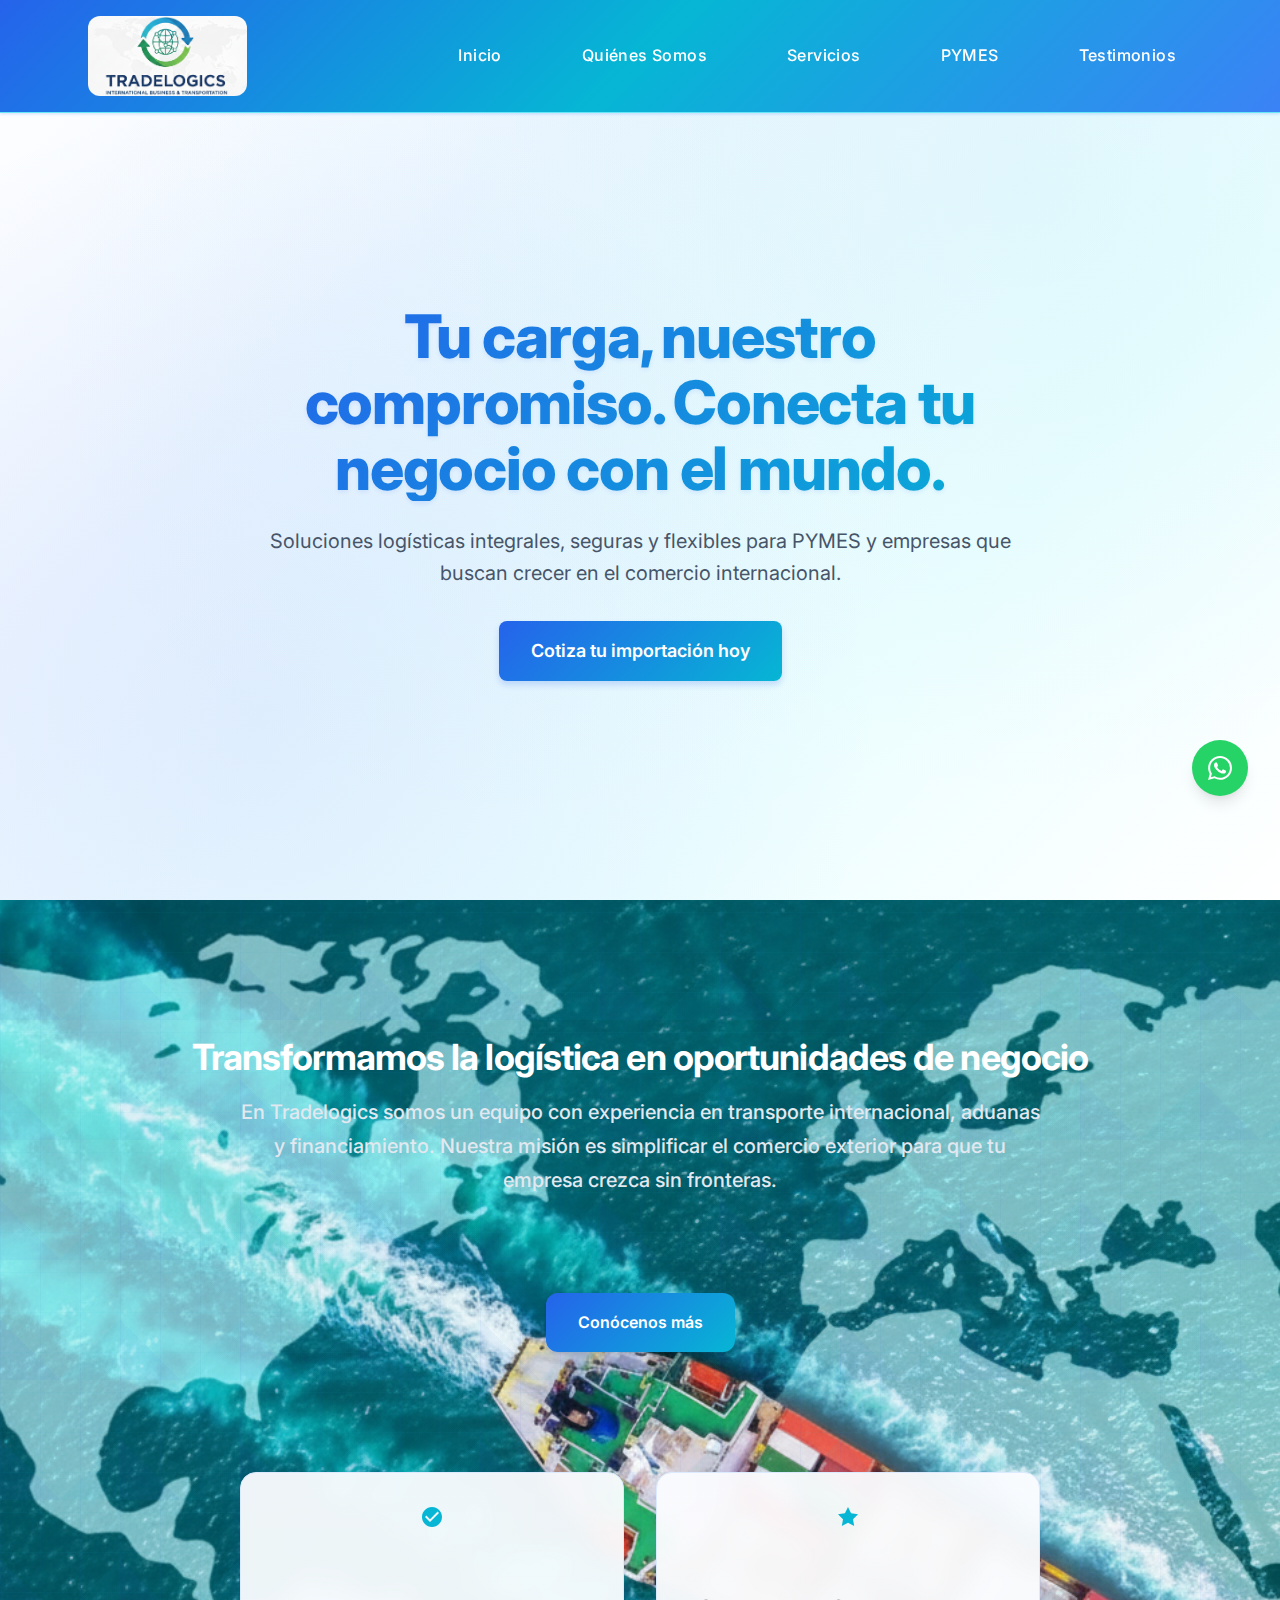
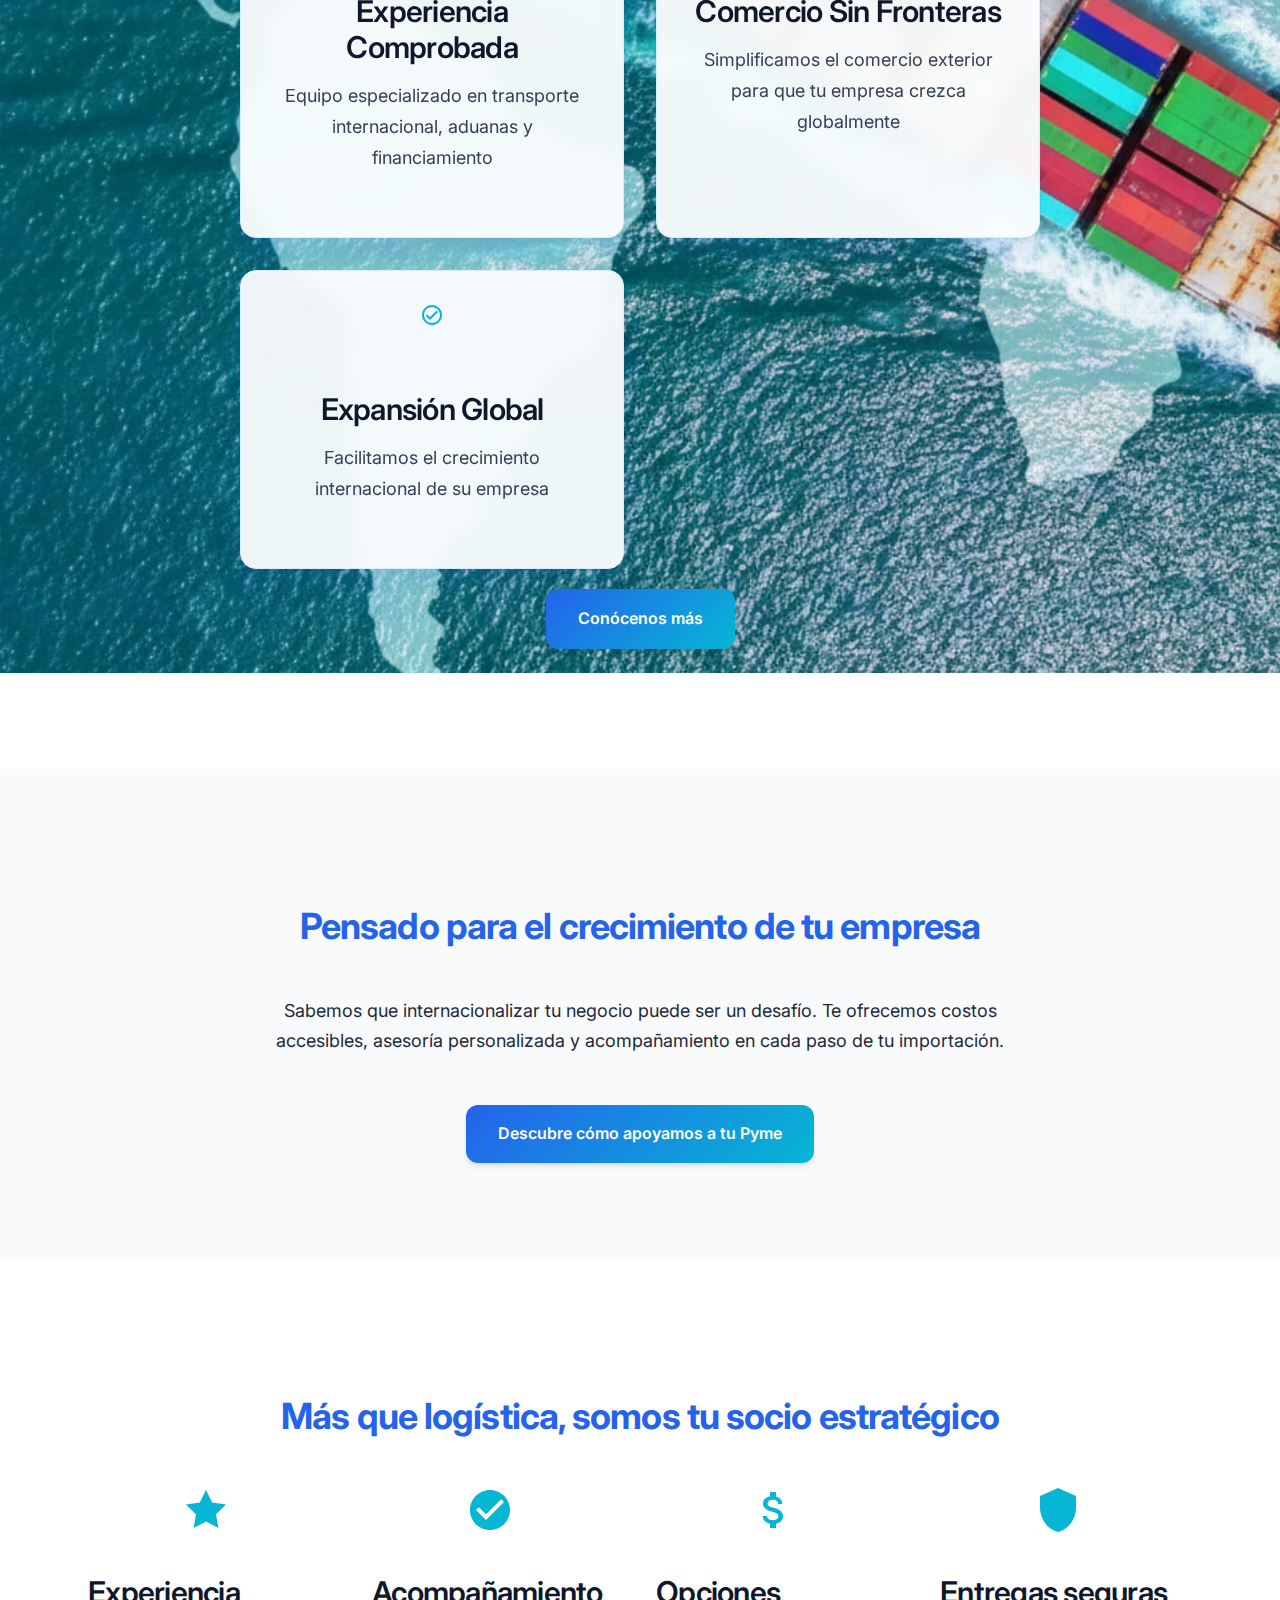
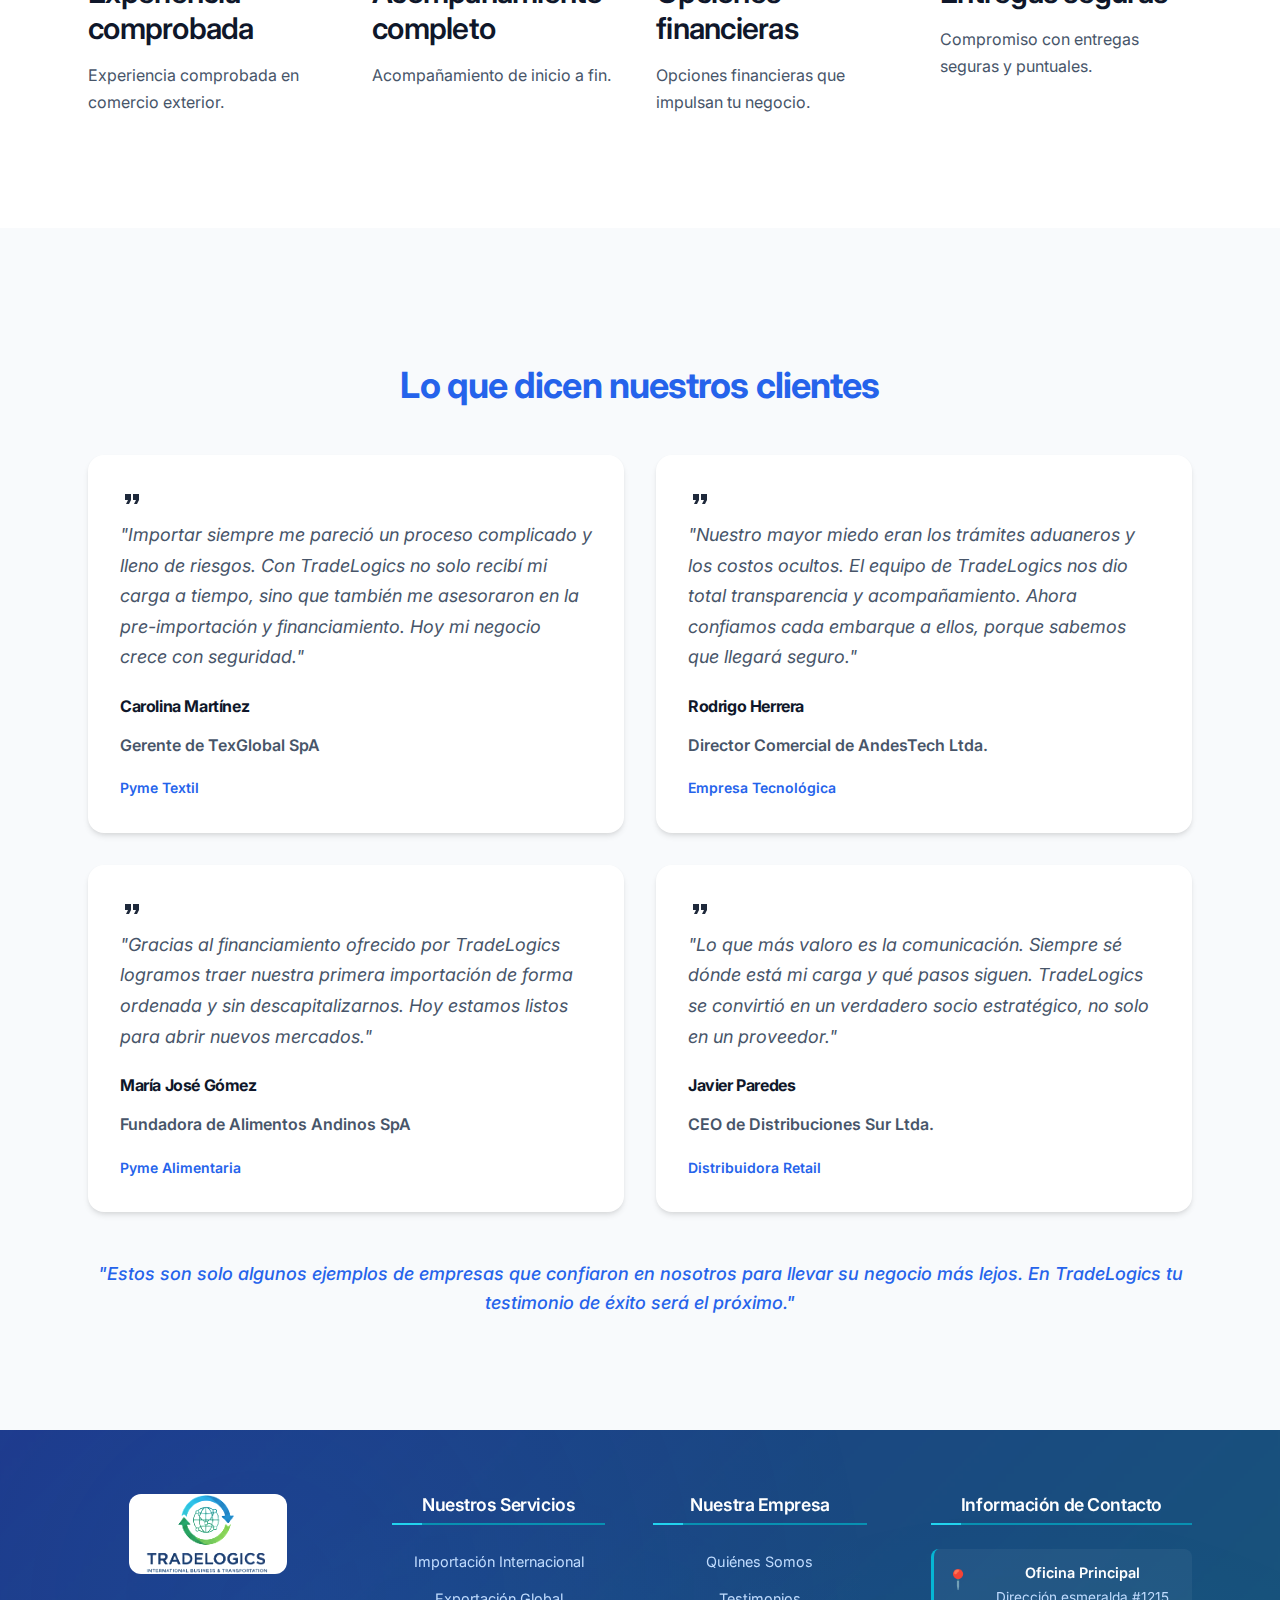
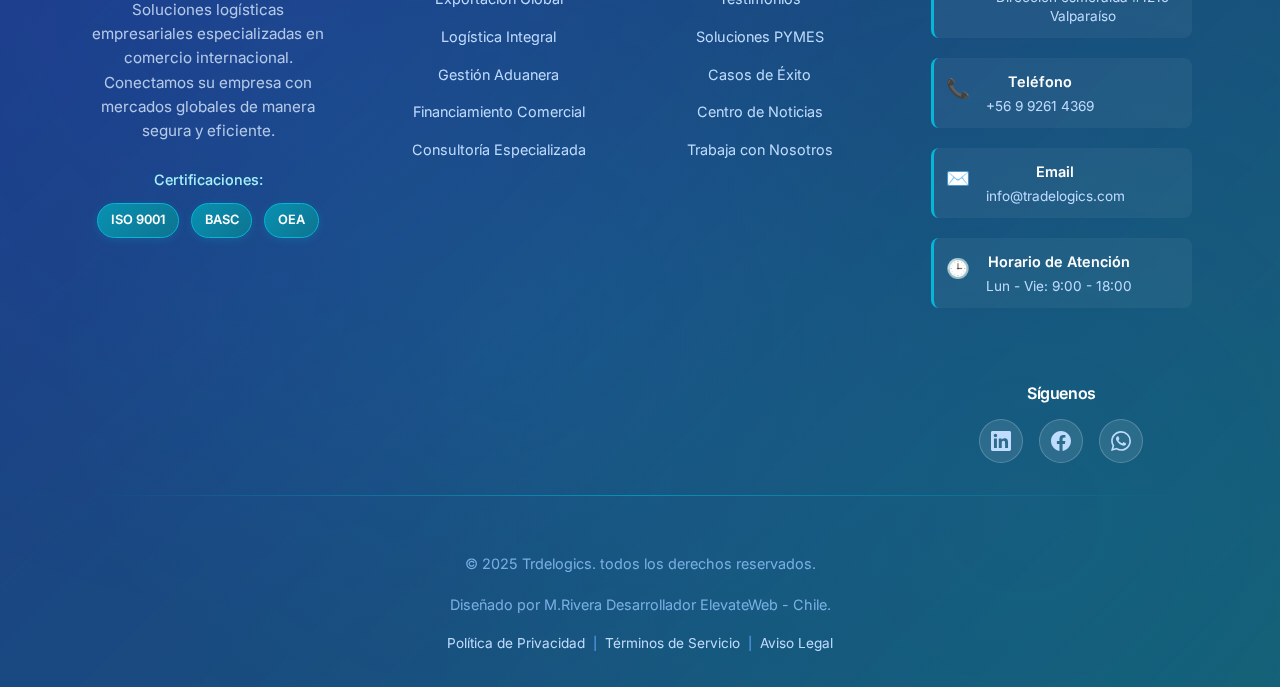
<file: index.html>
<!DOCTYPE html>
<html lang="es">
<head>
    <meta charset="UTF-8">
    <meta name="viewport" content="width=device-width, initial-scale=1.0">
    <meta name="description" content="Soluciones logísticas integrales, seguras y flexibles para PYMES y empresas que buscan crecer en el comercio internacional.">
    <title>TradeLogics - Tu carga, nuestro compromiso</title>
    
    <!-- Fuentes de Google (preload para mejor rendimiento) -->
    <link rel="preconnect" href="https://fonts.googleapis.com">
    <link rel="preconnect" href="https://fonts.gstatic.com" crossorigin>
    <link href="https://fonts.googleapis.com/css2?family=Inter:wght@300;400;500;600;700&display=swap" rel="stylesheet">
    
    <!-- Estilos CSS (orden optimizado para renderizado) -->
    <link rel="stylesheet" href="assets/css/style.css">
    <link rel="stylesheet" href="assets/css/header.css">
    <link rel="stylesheet" href="assets/css/hero.css">
    <link rel="stylesheet" href="assets/css/about.css">
    <link rel="stylesheet" href="assets/css/services.css">
    <link rel="stylesheet" href="assets/css/footer.css">
</head>
<body>
    <!-- Header / Navbar -->
    <header class="header" id="header">
        <nav class="navbar">
            <div class="nav-container">
                <!-- Logo y nombre de la marca -->
            <div class="nav-logo">
                <img src="assets/img/logo_principal.png" alt="TradeLogics Logo" class="logo">
            </div>
                
                <!-- Menú de navegación -->
                <ul class="nav-menu" id="nav-menu">
                    <li class="nav-item">
                        <a href="#inicio" class="nav-link">Inicio</a>
                    </li>
                    <li class="nav-item">
                        <a href="#quienes-somos" class="nav-link">Quiénes Somos</a>
                    </li>
                    <li class="nav-item">
                        <a href="servicios.html" class="nav-link">Servicios</a>
                    </li>
                    <li class="nav-item">
                        <a href="#pymes" class="nav-link">PYMES</a>
                    </li>
                    <li class="nav-item">
                        <a href="#testimonios" class="nav-link">Testimonios</a>
                    </li>
                </ul>

                <!-- Botón hamburguesa para móvil -->
                <div class="nav-toggle" id="nav-toggle">
                    <span class="bar"></span>
                    <span class="bar"></span>
                    <span class="bar"></span>
                </div>
            </div>
        </nav>
    </header>

    <!-- Sección Hero -->
    <section id="hero" class="hero">
        <div class="container">
            <div class="hero-content">
                <h1>Tu carga, nuestro compromiso. Conecta tu negocio con el mundo.</h1>
                <p>Soluciones logísticas integrales, seguras y flexibles para PYMES y empresas que buscan crecer en el comercio internacional.</p>
                <a href="https://wa.me/56992614369?text=Hola,%20quiero%20cotizar%20mi%20importación%20hoy" class="btn" target="_blank" rel="noopener noreferrer">
                    Cotiza tu importación hoy
                </a>
            </div>
        </div>
    </section>

    <!-- Sección Quiénes Somos -->
    <section id="about" class="section about">
        <div class="container">
            <div class="section-header">
                <h2>Transformamos la logística en oportunidades de negocio</h2>
                <p class="section-subtitle">En Tradelogics somos un equipo con experiencia en transporte internacional, aduanas y financiamiento. Nuestra misión es simplificar el comercio exterior para que tu empresa crezca sin fronteras.</p>
            </div>

            <div class="about-content">
                <div class="about-text">
                    <div class="about-cta">
                        <a href="https://wa.me/56992614369?text=Hola,%20quiero%20conocer%20más%20sobre%20TradeLogics%20y%20sus%20servicios" class="cta-button" target="_blank">
                             Conócenos más
                        </a>
                    </div>

                    <div class="about-features">
                        <div class="about-feature-item">
                            <div class="feature-icon">
                                <svg width="24" height="24" viewBox="0 0 24 24" fill="currentColor">
                                    <path d="M12 2C6.48 2 2 6.48 2 12s4.48 10 10 10 10-4.48 10-10S17.52 2 12 2zm-2 15l-5-5 1.41-1.41L10 14.17l7.59-7.59L19 8l-9 9z"/>
                                </svg>
                            </div>
                            <div class="feature-text">
                                <h3>Experiencia Comprobada</h3>
                                <p>Equipo especializado en transporte internacional, aduanas y financiamiento</p>
                            </div>
                        </div>

                        <div class="about-feature-item">
                            <div class="feature-icon">
                                <svg width="24" height="24" viewBox="0 0 24 24" fill="currentColor">
                                    <path d="M12 2l3.09 6.26L22 9.27l-5 4.87 1.18 6.88L12 17.77l-6.18 3.25L7 14.14 2 9.27l6.91-1.01L12 2z"/>
                                </svg>
                            </div>
                            <div class="feature-text">
                                <h3>Comercio Sin Fronteras</h3>
                                <p>Simplificamos el comercio exterior para que tu empresa crezca globalmente</p>
                            </div>
                        </div>
                        <div class="about-feature-item">
                            <div class="feature-icon">
                                <svg width="24" height="24" viewBox="0 0 24 24" fill="currentColor">
                                    <path d="M12 2C6.48 2 2 6.48 2 12s4.48 10 10 10 10-4.48 10-10S17.52 2 12 2zm0 18c-4.41 0-8-3.59-8-8s3.59-8 8-8 8 3.59 8 8-3.59 8-8 8zm4.59-12.42L10 14.17l-2.59-2.58L6 13l4 4 8-8-1.41-1.42z"/>
                                </svg>
                            </div>
                            <div class="feature-text">
                                <h3>Expansión Global</h3>
                                <p>Facilitamos el crecimiento internacional de su empresa</p>
                            </div>
                        </div>
                    </div>

                    <div class="about-cta">
                        <a href="https://wa.me/56992614369?text=Hola%2C%20me%20gustar%C3%ADa%20conocer%20m%C3%A1s%20sobre%20TradeLogics%20y%20sus%20servicios.%20%C2%BFPodr%C3%ADan%20brindarme%20m%C3%A1s%20informaci%C3%B3n%3F"
                           class="cta-button" target="_blank" rel="noopener noreferrer">
                             Conócenos más
                        </a>
                    </div>
                </div>
            </div>
        </div>
    </section>



    <!-- Sección Soluciones para PYMES -->
    <section class="pymes" id="pymes">
        <div class="container">
            <div class="pymes-content">
                <h2 class="section-title">
                    Pensado para el crecimiento de tu empresa
                </h2>
                <p class="pymes-text">
                    Sabemos que internacionalizar tu negocio puede ser un desafío. Te ofrecemos costos accesibles, asesoría personalizada y acompañamiento en cada paso de tu importación.
                </p>
                <a href="https://api.whatsapp.com/send?phone=56992614369&text=Hola,%20soy%20una%20PYME%20y%20me%20interesa%20conocer%20cómo%20pueden%20apoyar%20mi%20crecimiento."
                   class="cta-button" target="_blank">
                    Descubre cómo apoyamos a tu Pyme
                </a>
            </div>
        </div>
    </section>

    <!-- Sección Por qué elegirnos -->
    <section class="why-choose">
        <div class="container">
            <h2 class="section-title">
                Más que logística, somos tu socio estratégico
            </h2>
            <div class="features-grid">
                <div class="why-us-feature-item">
                    <div class="feature-icon">
                        <svg width="48" height="48" viewBox="0 0 24 24" fill="currentColor">
                            <path d="M12 2l3.09 6.26L22 9.27l-5 4.87 1.18 6.88L12 17.77l-6.18 3.25L7 14.14 2 9.27l6.91-1.01L12 2z"/>
                        </svg>
                    </div>
                    <h3>Experiencia comprobada</h3>
                    <p>Experiencia comprobada en comercio exterior.</p>
                </div>

                <div class="why-us-feature-item">
                    <div class="feature-icon">
                        <svg width="48" height="48" viewBox="0 0 24 24" fill="currentColor">
                            <path d="M12 2C6.48 2 2 6.48 2 12s4.48 10 10 10 10-4.48 10-10S17.52 2 12 2zm-2 15l-5-5 1.41-1.41L10 14.17l7.59-7.59L19 8l-9 9z"/>
                        </svg>
                    </div>
                    <h3>Acompañamiento completo</h3>
                    <p>Acompañamiento de inicio a fin.</p>
                </div>
                <div class="why-us-feature-item">
                    <div class="feature-icon">
                        <svg width="48" height="48" viewBox="0 0 24 24" fill="currentColor">
                            <path d="M11.8 10.9c-2.27-.59-3-1.2-3-2.15 0-1.09 1.01-1.85 2.7-1.85 1.78 0 2.44.85 2.5 2.1h2.21c-.07-1.72-1.12-3.3-3.21-3.81V3h-3v2.16c-1.94.42-3.5 1.68-3.5 3.61 0 2.31 1.91 3.46 4.7 4.13 2.5.6 3 1.48 3 2.41 0 .69-.49 1.79-2.7 1.79-2.06 0-2.87-.92-2.98-2.1h-2.2c.12 2.19 1.76 3.42 3.68 3.83V21h3v-2.15c1.95-.37 3.5-1.5 3.5-3.55 0-2.84-2.43-3.81-4.7-4.4z"/>
                        </svg>
                    </div>
                    <h3>Opciones financieras</h3>
                    <p>Opciones financieras que impulsan tu negocio.</p>
                </div>
                <div class="why-us-feature-item">
                    <div class="feature-icon">
                        <svg width="48" height="48" viewBox="0 0 24 24" fill="currentColor">
                            <path d="M12 1L3 5v6c0 5.55 3.84 10.74 9 12 5.16-1.26 9-6.45 9-12V5l-9-4z"/>
                        </svg>
                    </div>
                    <h3>Entregas seguras</h3>
                    <p>Compromiso con entregas seguras y puntuales.</p>
                </div>
            </div>
        </div>
    </section>

    <!-- Sección Testimonios -->
    <section class="testimonials" id="testimonios">
        <div class="container">
            <h2 class="section-title">
                Lo que dicen nuestros clientes
            </h2>
            <div class="testimonials-grid" id="testimonials-grid">
                <!-- Los testimonios se renderizarán dinámicamente con JavaScript -->
            </div>
            <div class="testimonials-footer">
                <p class="testimonials-closing">
                    "Estos son solo algunos ejemplos de empresas que confiaron en nosotros para llevar su negocio más lejos. En TradeLogics tu testimonio de éxito será el próximo."
                </p>
            </div>
        </div>
    </section>

    <!-- Footer Corporativo -->
    <footer class="footer">
        <div class="container">
            <div class="footer-content">
                <!-- Sección principal del footer -->
                <div class="footer-main">
                    <!-- Columna 1: Información de la empresa -->
                    <div class="footer-brand">
                        <div class="footer-logo">
                            <img src="assets/img/logo_principal.png"alt="TradeLogics Logo" class="logo">
                        </div>
                        <p class="footer-description">
                            Soluciones logísticas empresariales especializadas en comercio internacional.
                            Conectamos su empresa con mercados globales de manera segura y eficiente.
                        </p>
                        <div class="footer-certifications-top">
                            <span class="certification-text">Certificaciones:</span>
                            <div class="certification-badges">
                                <span class="badge">ISO 9001</span>
                                <span class="badge">BASC</span>
                                <span class="badge">OEA</span>
                            </div>
                        </div>
                    </div>
                    <!-- Columna 2: Servicios -->
                    <div class="footer-column">
                        <h4>Nuestros Servicios</h4>
                        <ul>
                            <li><a href="#servicios">Importación Internacional</a></li>
                            <li><a href="#servicios">Exportación Global</a></li>
                            <li><a href="#servicios">Logística Integral</a></li>
                            <li><a href="#servicios">Gestión Aduanera</a></li>
                            <li><a href="#servicios">Financiamiento Comercial</a></li>
                            <li><a href="#servicios">Consultoría Especializada</a></li>
                        </ul>
                    </div>
                    <!-- Columna 3: Información corporativa -->
                    <div class="footer-column">
                        <h4>Nuestra Empresa</h4>
                        <ul>
                            <li><a href="#quienes-somos">Quiénes Somos</a></li>
                            <li><a href="#testimonios">Testimonios</a></li>
                            <li><a href="#pymes">Soluciones PYMES</a></li>
                            <li><a href="#">Casos de Éxito</a></li>
                            <li><a href="#">Centro de Noticias</a></li>
                            <li><a href="#">Trabaja con Nosotros</a></li>
                        </ul>
                    </div>
                    <!-- Columna 4: Información de contacto -->
                    <div class="footer-column footer-contact">
                        <h4>Información de Contacto</h4>
                        <div class="contact-info">
                            <div class="contact-item">
                                <span class="contact-icon">📍</span>
                                <div class="contact-details">
                                    <strong>Oficina Principal</strong>
                                    <span>Dirección esmeralda #1215 Valparaíso</span>
                                </div>
                            </div>
                            <div class="contact-item">
                                <span class="contact-icon">📞</span>
                                <div class="contact-details">
                                    <strong>Teléfono</strong>
                                    <span>+56 9 9261 4369</span>
                                </div>
                            </div>
                            <div class="contact-item">
                                <span class="contact-icon">✉️</span>
                                <div class="contact-details">
                                    <strong>Email</strong>
                                    <span>info@tradelogics.com</span>
                                </div>
                            </div>
                            <div class="contact-item">
                                <span class="contact-icon">🕒</span>
                                <div class="contact-details">
                                    <strong>Horario de Atención</strong>
                                    <span>Lun - Vie: 9:00 - 18:00</span>
                                </div>
                            </div>
                        </div>
                        <!-- Redes sociales -->
                        <div class="footer-social">
                            <h5>Síguenos</h5>
                            <div class="social-links">
                                <a href="#" class="social-link" aria-label="LinkedIn">
                                    <svg width="20" height="20" viewBox="0 0 24 24" fill="currentColor">
                                        <path d="M20.447 20.452h-3.554v-5.569c0-1.328-.027-3.037-1.852-3.037-1.853 0-2.136 1.445-2.136 2.939v5.667H9.351V9h3.414v1.561h.046c.477-.9 1.637-1.85 3.37-1.85 3.601 0 4.267 2.37 4.267 5.455v6.286zM5.337 7.433c-1.144 0-2.063-.926-2.063-2.065 0-1.138.92-2.063 2.063-2.063 1.14 0 2.064.925 2.064 2.063 0 1.139-.925 2.065-2.064 2.065zm1.782 13.019H3.555V9h3.564v11.452zM22.225 0H1.771C.792 0 0 .774 0 1.729v20.542C0 23.227.792 24 1.771 24h20.451C23.2 24 24 23.227 24 22.271V1.729C24 .774 23.2 0 22.222 0h.003z"/>
                                    </svg>
                                </a>
                                <a href="#" class="social-link" aria-label="Facebook">
                                    <svg width="20" height="20" viewBox="0 0 24 24" fill="currentColor">
                                        <path d="M24 12.073c0-6.627-5.373-12-12-12s-12 5.373-12 12c0 5.99 4.388 10.954 10.125 11.854v-8.385H7.078v-3.47h3.047V9.43c0-3.007 1.792-4.669 4.533-4.669 1.312 0 2.686.235 2.686.235v2.953H15.83c-1.491 0-1.956.925-1.956 1.874v2.25h3.328l-.532 3.47h-2.796v8.385C19.612 23.027 24 18.062 24 12.073z"/>
                                    </svg>
                                </a>
                                <a href="https://wa.me/56992614369" class="social-link" aria-label="WhatsApp" target="_blank">
                                    <svg width="20" height="20" viewBox="0 0 24 24" fill="currentColor">
                                        <path d="M17.472 14.382c-.297-.149-1.758-.867-2.03-.967-.273-.099-.471-.148-.67.15-.197.297-.767.966-.94 1.164-.173.199-.347.223-.644.075-.297-.15-1.255-.463-2.39-1.475-.883-.788-1.48-1.761-1.653-2.059-.173-.297-.018-.458.13-.606.134-.133.298-.347.446-.52.149-.174.198-.298.298-.497.099-.198.05-.371-.025-.52-.075-.149-.669-1.612-.916-2.207-.242-.579-.487-.5-.669-.51-.173-.008-.371-.01-.57-.01-.198 0-.52.074-.792.372-.272.297-1.04 1.016-1.04 2.479 0 1.462 1.065 2.875 1.213 3.074.149.198 2.096 3.2 5.077 4.487.709.306 1.262.489 1.694.625.712.227 1.36.195 1.871.118.571-.085 1.758-.719 2.006-1.413.248-.694.248-1.289.173-1.413-.074-.124-.272-.198-.57-.347m-5.421 7.403h-.004a9.87 9.87 0 01-5.031-1.378l-.361-.214-3.741.982.998-3.648-.235-.374a9.86 9.86 0 01-1.51-5.26c.001-5.45 4.436-9.884 9.888-9.884 2.64 0 5.122 1.03 6.988 2.898a9.825 9.825 0 012.893 6.994c-.003 5.45-4.437 9.884-9.885 9.884m8.413-18.297A11.815 11.815 0 0012.05 0C5.495 0 .16 5.335.157 11.892c0 2.096.547 4.142 1.588 5.945L.057 24l6.305-1.654a11.882 11.882 0 005.683 1.448h.005c6.554 0 11.89-5.335 11.893-11.893A11.821 11.821 0 0020.525 3.488"/>
                                    </svg>
                                </a>
                            </div>
                        </div>
                    </div>
                </div>

                <!-- Línea divisoria -->
                <div class="footer-divider"></div>

                <!-- Sección inferior del footer -->
                <div class="footer-bottom">
                    <div class="footer-legal">
                        <p>&copy; 2025 Trdelogics. todos los derechos reservados.</p>
                        <p>Diseñado por M.Rivera Desarrollador ElevateWeb - Chile.</p>
                        <div class="legal-links">
                            <a href="#">Política de Privacidad</a>
                            <span class="separator">|</span>
                            <a href="#">Términos de Servicio</a>
                            <span class="separator">|</span>
                            <a href="#">Aviso Legal</a>
                        </div>
                    </div>
                </div>
            </div>
        </div>
    </footer>

    <!-- Botones flotantes -->
    <div class="floating-buttons">
        <!-- Botón WhatsApp -->
        <a href="https://api.whatsapp.com/send?phone=56992614369&text=Hola,%20me%20interesa%20conocer%20más%20sobre%20los%20servicios%20de%20TradeLogics."
           class="floating-btn whatsapp-btn" target="_blank" aria-label="Contactar por WhatsApp">
            <svg width="24" height="24" viewBox="0 0 24 24" fill="currentColor">
                <path d="M17.472 14.382c-.297-.149-1.758-.867-2.03-.967-.273-.099-.471-.148-.67.15-.197.297-.767.966-.94 1.164-.173.199-.347.223-.644.075-.297-.15-1.255-.463-2.39-1.475-.883-.788-1.48-1.761-1.653-2.059-.173-.297-.018-.458.13-.606.134-.133.298-.347.446-.52.149-.174.198-.298.298-.497.099-.198.05-.371-.025-.52-.075-.149-.669-1.612-.916-2.207-.242-.579-.487-.5-.669-.51-.173-.008-.371-.01-.57-.01-.198 0-.52.074-.792.372-.272.297-1.04 1.016-1.04 2.479 0 1.462 1.065 2.875 1.213 3.074.149.198 2.096 3.2 5.077 4.487.709.306 1.262.489 1.694.625.712.227 1.36.195 1.871.118.571-.085 1.758-.719 2.006-1.413.248-.694.248-1.289.173-1.413-.074-.124-.272-.198-.57-.347m-5.421 7.403h-.004a9.87 9.87 0 01-5.031-1.378l-.361-.214-3.741.982.998-3.648-.235-.374a9.86 9.86 0 01-1.51-5.26c.001-5.45 4.436-9.884 9.888-9.884 2.64 0 5.122 1.03 6.988 2.898a9.825 9.825 0 012.893 6.994c-.003 5.45-4.437 9.884-9.885 9.884m8.413-18.297A11.815 11.815 0 0012.05 0C5.495 0 .16 5.335.157 11.892c0 2.096.547 4.142 1.588 5.945L.057 24l6.305-1.654a11.882 11.882 0 005.683 1.448h.005c6.554 0 11.89-5.335 11.893-11.893A11.821 11.821 0 0020.525 3.488"/>
            </svg>
        </a>

        <!-- Botón Scroll Up -->
        <button class="floating-btn scroll-up-btn" id="scroll-up-btn" aria-label="Volver arriba">
            <svg width="24" height="24" viewBox="0 0 24 24" fill="currentColor">
                <path d="M7.41 15.41L12 10.83l4.59 4.58L18 14l-6-6-6 6z"/>
            </svg>
        </button>
    </div>

    <!-- Overlay para menú móvil -->
    <div class="nav-overlay"></div>

    <!-- Scripts (orden optimizado para mejor rendimiento) -->
    <script defer src="assets/js/header.js"></script>
    <script defer src="assets/js/hero.js"></script>
    <script defer src="assets/js/services.js"></script>
    <script defer src="assets/js/testimonials.js"></script>
</body>
</html>
</file>
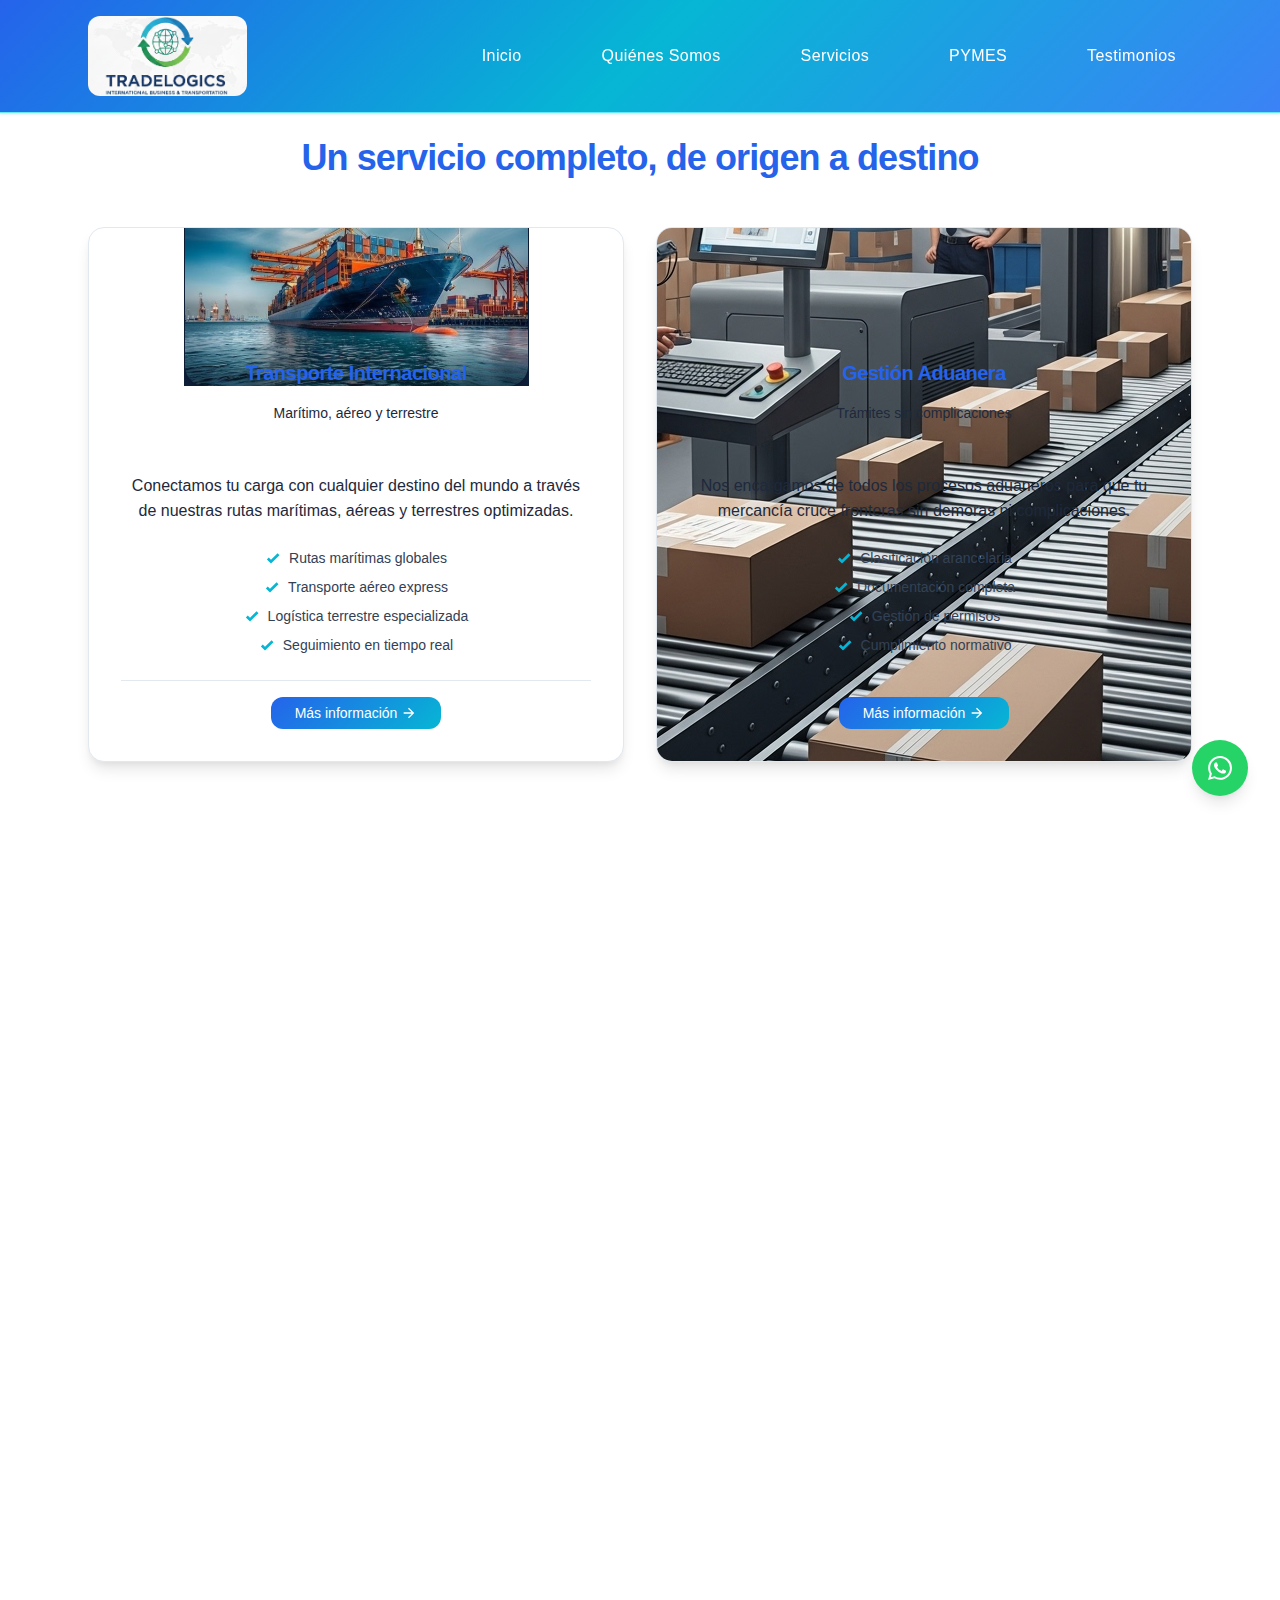
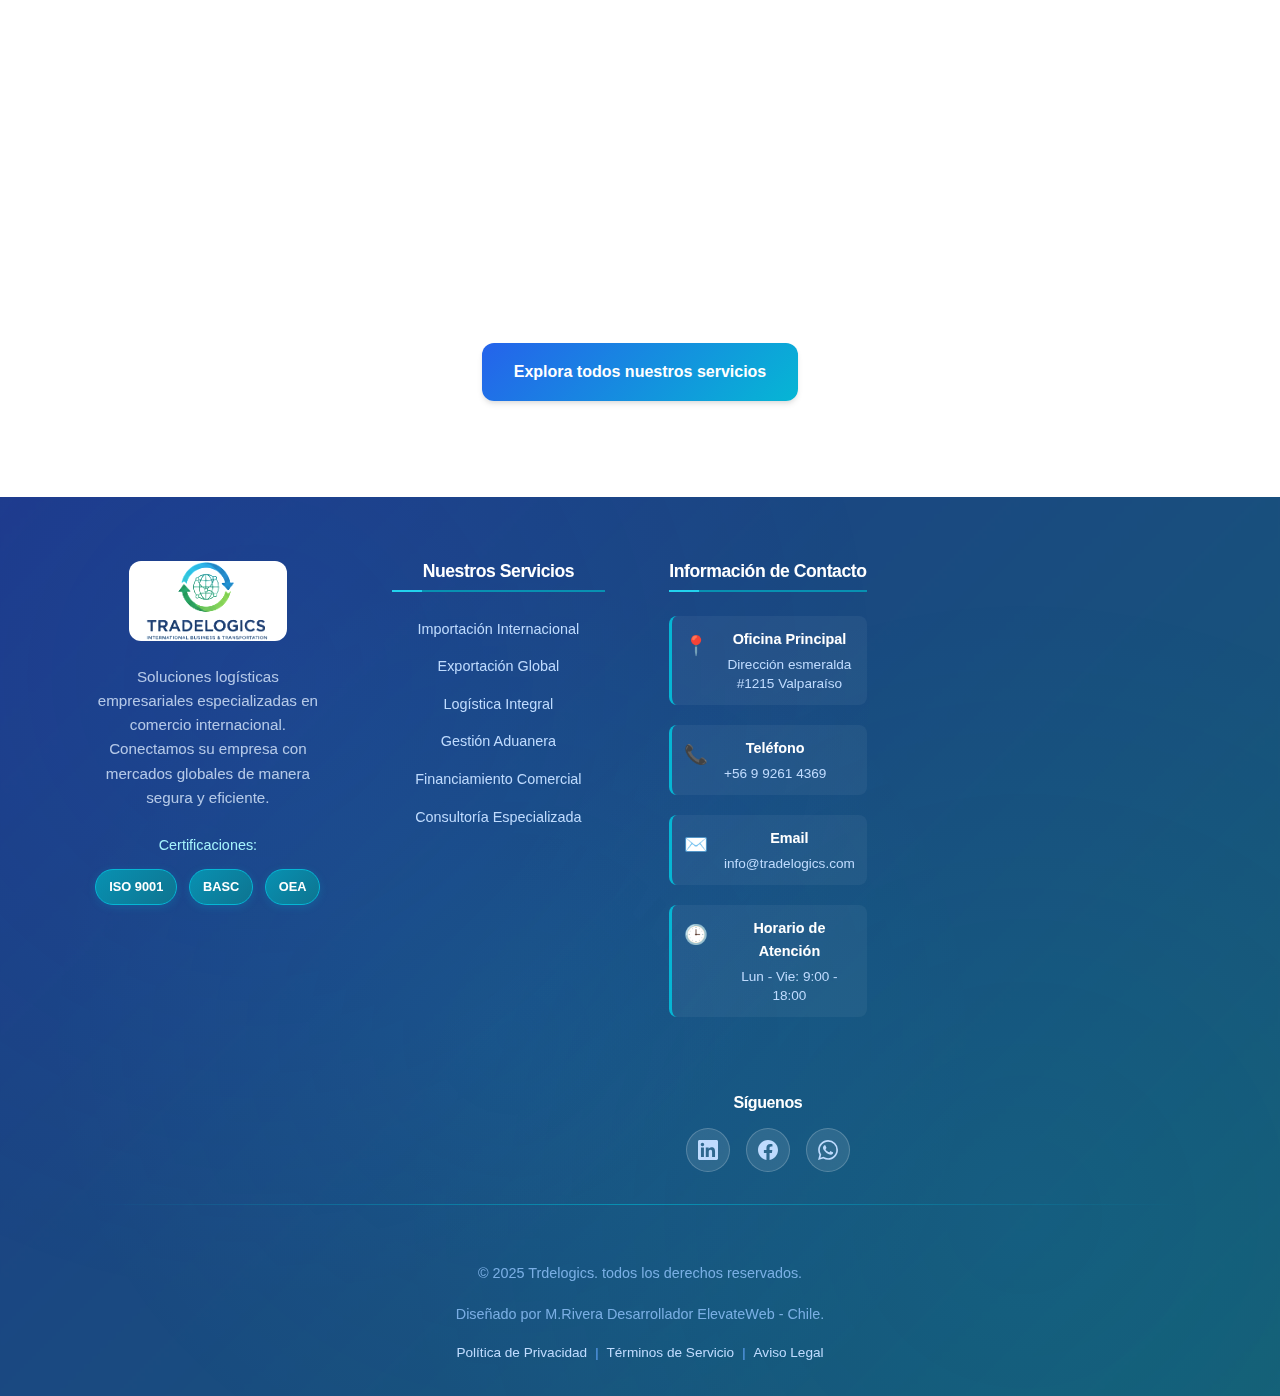
<file: servicios.html>
<!DOCTYPE html>
<html lang="es">
<head>
    <meta charset="UTF-8">
    <meta name="viewport" content="width=device-width, initial-scale=1.0">
    <title>Servicios - TradeLogics</title>
    <link rel="stylesheet" href="assets/css/style.css">
    <link rel="stylesheet" href="assets/css/header.css">
    <link rel="stylesheet" href="assets/css/services.css">
    <link rel="stylesheet" href="assets/css/footer.css">
</head>
<body>
    <!-- Header / Navbar -->
    <header class="header" id="header">
        <nav class="navbar">
            <div class="nav-container">
                <!-- Logo y nombre de la marca -->
            <div class="nav-logo">
                <img src="assets/img/logo_principal.png" alt="TradeLogics Logo" class="logo">
            </div>

                <!-- Menú de navegación -->
                <ul class="nav-menu" id="nav-menu">
                    <li class="nav-item">
                        <a href="index.html#inicio" class="nav-link">Inicio</a>
                    </li>
                    <li class="nav-item">
                        <a href="index.html#quienes-somos" class="nav-link">Quiénes Somos</a>
                    </li>
                    <li class="nav-item">
                        <a href="servicios.html" class="nav-link">Servicios</a>
                    </li>
                    <li class="nav-item">
                        <a href="index.html#pymes" class="nav-link">PYMES</a>
                    </li>
                    <li class="nav-item">
                        <a href="index.html#testimonios" class="nav-link">Testimonios</a>
                    </li>
                </ul>

                <!-- Botón hamburguesa para móvil -->
                <div class="nav-toggle" id="nav-toggle">
                    <span class="bar"></span>
                    <span class="bar"></span>
                    <span class="bar"></span>
                </div>
            </div>
        </nav>
    </header>

    <!-- Sección Servicios -->
    <section class="services" id="servicios">
        <div class="container">
            <h2 class="section-title">
                Un servicio completo, de origen a destino
            </h2>
            <div class="services-grid" id="services-grid">
                <!-- Los servicios se renderizarán dinámicamente con JavaScript -->
            </div>
            <div class="services-cta">
                <a href="https://api.whatsapp.com/send?phone=56992614369&text=Hola,%20me%20interesa%20explorar%20todos%20los%20servicios%20de%20TradeLogics."
                   class="cta-button" target="_blank">
                    Explora todos nuestros servicios
                </a>
            </div>
        </div>
    </section>

    <!-- Footer Corporativo -->
    <footer class="footer">
        <div class="container">
            <div class="footer-content">
                <!-- Sección principal del footer -->
                <div class="footer-main">
                    <!-- Columna 1: Información de la empresa -->
                    <div class="footer-brand">
                        <div class="footer-logo">
                            <img src="assets/img/logo_principal.png"alt="TradeLogics Logo" class="logo">
                        </div>
                        <p class="footer-description">
                            Soluciones logísticas empresariales especializadas en comercio internacional.
                            Conectamos su empresa con mercados globales de manera segura y eficiente.
                        </p>
                        <div class="footer-certifications-top">
                            <span class="certification-text">Certificaciones:</span>
                            <div class="certification-badges">
                                <span class="badge">ISO 9001</span>
                                <span class="badge">BASC</span>
                                <span class="badge">OEA</span>
                            </div>
                        </div>
                    </div>
                    <!-- Columna 2: Servicios -->
                    <div class="footer-column">
                        <h4>Nuestros Servicios</h4>
                        <ul>
                            <li><a href="#asesoria-pre-importacion">Importación Internacional</a></li>
                            <li><a href="#transporte-internacional">Exportación Global</a></li>
                            <li><a href="#almacenaje-y-distribucion">Logística Integral</a></li>
                            <li><a href="#gestion-aduanera">Gestión Aduanera</a></li>
                            <li><a href="#financiamiento-comercial">Financiamiento Comercial</a></li>
                            <li><a href="#asesoria-pre-importacion">Consultoría Especializada</a></li>
                        </ul>
                    </div>
                    <!-- Columna 4: Información de contacto -->
                    <div class="footer-column footer-contact">
                        <h4>Información de Contacto</h4>
                        <div class="contact-info">
                            <div class="contact-item">
                                <span class="contact-icon">📍</span>
                                <div class="contact-details">
                                    <strong>Oficina Principal</strong>
                                    <span>Dirección esmeralda #1215 Valparaíso</span>
                                </div>
                            </div>
                            <div class="contact-item">
                                <span class="contact-icon">📞</span>
                                <div class="contact-details">
                                    <strong>Teléfono</strong>
                                    <span>+56 9 9261 4369</span>
                                </div>
                            </div>
                            <div class="contact-item">
                                <span class="contact-icon">✉️</span>
                                <div class="contact-details">
                                    <strong>Email</strong>
                                    <span>info@tradelogics.com</span>
                                </div>
                            </div>
                            <div class="contact-item">
                                <span class="contact-icon">🕒</span>
                                <div class="contact-details">
                                    <strong>Horario de Atención</strong>
                                    <span>Lun - Vie: 9:00 - 18:00</span>
                                </div>
                            </div>
                        </div>
                        <!-- Redes sociales -->
                        <div class="footer-social">
                            <h5>Síguenos</h5>
                            <div class="social-links">
                                <a href="#" class="social-link" aria-label="LinkedIn">
                                    <svg width="20" height="20" viewBox="0 0 24 24" fill="currentColor">
                                        <path d="M20.447 20.452h-3.554v-5.569c0-1.328-.027-3.037-1.852-3.037-1.853 0-2.136 1.445-2.136 2.939v5.667H9.351V9h3.414v1.561h.046c.477-.9 1.637-1.85 3.37-1.85 3.601 0 4.267 2.37 4.267 5.455v6.286zM5.337 7.433c-1.144 0-2.063-.926-2.063-2.065 0-1.138.92-2.063 2.063-2.063 1.14 0 2.064.925 2.064 2.063 0 1.139-.925 2.065-2.064 2.065zm1.782 13.019H3.555V9h3.564v11.452zM22.225 0H1.771C.792 0 0 .774 0 1.729v20.542C0 23.227.792 24 1.771 24h20.451C23.2 24 24 23.227 24 22.271V1.729C24 .774 23.2 0 22.222 0h.003z"/>
                                    </svg>
                                </a>
                                <a href="#" class="social-link" aria-label="Facebook">
                                    <svg width="20" height="20" viewBox="0 0 24 24" fill="currentColor">
                                        <path d="M24 12.073c0-6.627-5.373-12-12-12s-12 5.373-12 12c0 5.99 4.388 10.954 10.125 11.854v-8.385H7.078v-3.47h3.047V9.43c0-3.007 1.792-4.669 4.533-4.669 1.312 0 2.686.235 2.686.235v2.953H15.83c-1.491 0-1.956.925-1.956 1.874v2.25h3.328l-.532 3.47h-2.796v8.385C19.612 23.027 24 18.062 24 12.073z"/>
                                    </svg>
                                </a>
                                <a href="https://wa.me/56992614369" class="social-link" aria-label="WhatsApp" target="_blank">
                                    <svg width="20" height="20" viewBox="0 0 24 24" fill="currentColor">
                                        <path d="M17.472 14.382c-.297-.149-1.758-.867-2.03-.967-.273-.099-.471-.148-.67.15-.197.297-.767.966-.94 1.164-.173.199-.347.223-.644.075-.297-.15-1.255-.463-2.39-1.475-.883-.788-1.48-1.761-1.653-2.059-.173-.297-.018-.458.13-.606.134-.133.298-.347.446-.52.149-.174.198-.298.298-.497.099-.198.05-.371-.025-.52-.075-.149-.669-1.612-.916-2.207-.242-.579-.487-.5-.669-.51-.173-.008-.371-.01-.57-.01-.198 0-.52.074-.792.372-.272.297-1.04 1.016-1.04 2.479 0 1.462 1.065 2.875 1.213 3.074.149.198 2.096 3.2 5.077 4.487.709.306 1.262.489 1.694.625.712.227 1.36.195 1.871.118.571-.085 1.758-.719 2.006-1.413.248-.694.248-1.289.173-1.413-.074-.124-.272-.198-.57-.347m-5.421 7.403h-.004a9.87 9.87 0 01-5.031-1.378l-.361-.214-3.741.982.998-3.648-.235-.374a9.86 9.86 0 01-1.51-5.26c.001-5.45 4.436-9.884 9.888-9.884 2.64 0 5.122 1.03 6.988 2.898a9.825 9.825 0 012.893 6.994c-.003 5.45-4.437 9.884-9.885 9.884m8.413-18.297A11.815 11.815 0 0012.05 0C5.495 0 .16 5.335.157 11.892c0 2.096.547 4.142 1.588 5.945L.057 24l6.305-1.654a11.882 11.882 0 005.683 1.448h.005c6.554 0 11.89-5.335 11.893-11.893A11.821 11.821 0 0020.525 3.488z"/>
                                    </svg>
                                </a>
                            </div>
                        </div>
                    </div>
                </div>

                <!-- Línea divisoria -->
                <div class="footer-divider"></div>

                <!-- Sección inferior del footer -->
                <div class="footer-bottom">
                    <div class="footer-legal">
                        <p>&copy; 2025 Trdelogics. todos los derechos reservados.</p>
                        <p>Diseñado por M.Rivera Desarrollador ElevateWeb - Chile.</p>
                        <div class="legal-links">
                            <a href="#">Política de Privacidad</a>
                            <span class="separator">|</span>
                            <a href="#">Términos de Servicio</a>
                            <span class="separator">|</span>
                            <a href="#">Aviso Legal</a>
                        </div>
                    </div>
                </div>
            </div>
        </div>
    </footer>

    <!-- Botones flotantes -->
    <div class="floating-buttons">
        <!-- Botón WhatsApp -->
        <a href="https://api.whatsapp.com/send?phone=56992614369&text=Hola,%20me%20interesa%20conocer%20más%20sobre%20los%20servicios%20de%20TradeLogics."
           class="floating-btn whatsapp-btn" target="_blank" aria-label="Contactar por WhatsApp">
            <svg width="24" height="24" viewBox="0 0 24 24" fill="currentColor">
                <path d="M17.472 14.382c-.297-.149-1.758-.867-2.03-.967-.273-.099-.471-.148-.67.15-.197.297-.767.966-.94 1.164-.173.199-.347.223-.644.075-.297-.15-1.255-.463-2.39-1.475-.883-.788-1.48-1.761-1.653-2.059-.173-.297-.018-.458.13-.606.134-.133.298-.347.446-.52.149-.174.198-.298.298-.497.099-.198.05-.371-.025-.52-.075-.149-.669-1.612-.916-2.207-.242-.579-.487-.5-.669-.51-.173-.008-.371-.01-.57-.01-.198 0-.52.074-.792.372-.272.297-1.04 1.016-1.04 2.479 0 1.462 1.065 2.875 1.213 3.074.149.198 2.096 3.2 5.077 4.487.709.306 1.262.489 1.694.625.712.227 1.36.195 1.871.118.571-.085 1.758-.719 2.006-1.413.248-.694.248-1.289.173-1.413-.074-.124-.272-.198-.57-.347m-5.421 7.403h-.004a9.87 9.87 0 01-5.031-1.378l-.361-.214-3.741.982.998-3.648-.235-.374a9.86 9.86 0 01-1.51-5.26c.001-5.45 4.436-9.884 9.888-9.884 2.64 0 5.122 1.03 6.988 2.898a9.825 9.825 0 012.893 6.994c-.003 5.45-4.437 9.884-9.885 9.884m8.413-18.297A11.815 11.815 0 0012.05 0C5.495 0 .16 5.335.157 11.892c0 2.096.547 4.142 1.588 5.945L.057 24l6.305-1.654a11.882 11.882 0 005.683 1.448h.005c6.554 0 11.89-5.335 11.893-11.893A11.821 11.821 0 0020.525 3.488z"/>
            </svg>
        </a>

        <!-- Botón Scroll Up -->
        <button class="floating-btn scroll-up-btn" id="scroll-up-btn" aria-label="Volver arriba">
            <svg width="24" height="24" viewBox="0 0 24 24" fill="currentColor">
                <path d="M7.41 15.41L12 10.83l4.59 4.58L18 14l-6-6-6 6z"/>
            </svg>
        </button>
    </div>

    <!-- Overlay para menú móvil -->
    <div class="nav-overlay"></div>

    <!-- Scripts (orden optimizado para mejor rendimiento) -->
    <script defer src="assets/js/header.js"></script>
    <script defer src="assets/js/hero.js"></script>
    <script defer src="assets/js/services.js"></script>
    <script defer src="assets/js/testimonials.js"></script>
</body>
</html>
</file>
<file: assets/css/style.css>
/* ===== VARIABLES CSS CORPORATIVAS ===== */
:root {
  /* Paleta de colores azul, celeste y blanco */
  --color-primary: #2563eb;        /* Azul principal */
  --color-primary-50: #eff6ff;     /* Azul muy claro */
  --color-primary-100: #dbeafe;    /* Azul claro */
  --color-primary-200: #bfdbfe;    /* Azul suave */
  --color-primary-300: #93c5fd;    /* Azul medio claro */
  --color-primary-400: #60a5fa;    /* Azul medio */
  --color-primary-500: #3b82f6;    /* Azul estándar */
  --color-primary-600: #2563eb;    /* Azul principal */
  --color-primary-700: #1d4ed8;    /* Azul oscuro */
  --color-primary-800: #1e40af;    /* Azul muy oscuro */
  --color-primary-900: #1e3a8a;    /* Azul profundo */
  
  --color-secondary: #06b6d4;      /* Celeste principal */
  --color-secondary-50: #ecfeff;   /* Celeste muy claro */
  --color-secondary-100: #cffafe;  /* Celeste claro */
  --color-secondary-200: #a5f3fc;  /* Celeste suave */
  --color-secondary-300: #67e8f9;  /* Celeste medio claro */
  --color-secondary-400: #22d3ee;  /* Celeste medio */
  --color-secondary-500: #06b6d4;  /* Celeste estándar */
  --color-secondary-600: #0891b2;  /* Celeste oscuro */
  --color-secondary-700: #0e7490;  /* Celeste muy oscuro */
  --color-secondary-800: #155e75;  /* Celeste profundo */
  --color-secondary-900: #164e63;  /* Celeste más profundo */
  
  --color-white: #ffffff;          /* Blanco puro */
  --color-gray-50: #f8fafc;        /* Gris muy claro */
  --color-gray-100: #f1f5f9;       /* Gris claro */
  --color-gray-200: #e2e8f0;       /* Gris suave */
  --color-gray-300: #cbd5e1;       /* Gris medio claro */
  --color-gray-400: #94a3b8;       /* Gris medio */
  --color-gray-500: #64748b;       /* Gris estándar */
  --color-gray-600: #475569;       /* Gris oscuro */
  --color-gray-700: #334155;       /* Gris muy oscuro */
  --color-gray-800: #1e293b;       /* Gris profundo */
  --color-gray-900: #0f172a;       /* Gris más profundo */
  
  --color-dark: var(--color-gray-900);
  --color-light: var(--color-gray-50);
  
  /* Gradientes con azul, celeste y blanco */
  --gradient-primary: linear-gradient(135deg, #2563eb 0%, #06b6d4 100%);
  --gradient-secondary: linear-gradient(135deg, #06b6d4 0%, #22d3ee 100%);
  --gradient-light: linear-gradient(135deg, #ffffff 0%, #f8fafc 50%, #eff6ff 100%);
  --gradient-accent: linear-gradient(135deg, #1e40af 0%, #0891b2 100%);
  
  /* Tipografía corporativa */
  --font-family: 'Inter', -apple-system, BlinkMacSystemFont, 'Segoe UI', Roboto, sans-serif;
  --font-size-xs: 0.75rem;         /* 12px */
  --font-size-sm: 0.875rem;        /* 14px */
  --font-size-base: 1rem;          /* 16px */
  --font-size-lg: 1.125rem;        /* 18px */
  --font-size-xl: 1.25rem;         /* 20px */
  --font-size-2xl: 1.5rem;         /* 24px */
  --font-size-3xl: 1.875rem;       /* 30px */
  --font-size-4xl: 2.25rem;        /* 36px */
  --font-size-5xl: 3rem;           /* 48px */
  --font-size-6xl: 3.75rem;        /* 60px */
  
  /* Pesos de fuente */
  --font-weight-light: 300;
  --font-weight-normal: 400;
  --font-weight-medium: 500;
  --font-weight-semibold: 600;
  --font-weight-bold: 700;
  --font-weight-extrabold: 800;
  
  /* Espaciados */
  --spacing-xs: 0.25rem;   /* 4px */
  --spacing-sm: 0.5rem;    /* 8px */
  --spacing-md: 1rem;      /* 16px */
  --spacing-lg: 1.5rem;    /* 24px */
  --spacing-xl: 2rem;      /* 32px */
  --spacing-2xl: 3rem;     /* 48px */
  --spacing-3xl: 4rem;     /* 64px */
  --spacing-4xl: 6rem;     /* 96px */
  
  /* Sombras */
  --shadow-sm: 0 1px 2px 0 rgba(0, 0, 0, 0.05);
  --shadow-md: 0 4px 6px -1px rgba(0, 0, 0, 0.1), 0 2px 4px -1px rgba(0, 0, 0, 0.06);
  --shadow-lg: 0 10px 15px -3px rgba(0, 0, 0, 0.1), 0 4px 6px -2px rgba(0, 0, 0, 0.05);
  --shadow-xl: 0 20px 25px -5px rgba(0, 0, 0, 0.1), 0 10px 10px -5px rgba(0, 0, 0, 0.04);
  
  /* Bordes redondeados */
  --border-radius-sm: 0.25rem;  /* 4px */
  --border-radius-md: 0.5rem;   /* 8px */
  --border-radius-lg: 0.75rem;  /* 12px */
  --border-radius-xl: 1rem;     /* 16px */
  --border-radius-full: 9999px;
  
  /* Transiciones */
  --transition-fast: 0.15s ease-in-out;
  --transition-normal: 0.3s ease-in-out;
  --transition-slow: 0.5s ease-in-out;
  
  /* Breakpoints para media queries */
  --breakpoint-sm: 640px;
  --breakpoint-md: 768px;
  --breakpoint-lg: 1024px;
  --breakpoint-xl: 1280px;
  --breakpoint-2xl: 1536px;
}

/* ===== RESET Y BASE CORPORATIVO ===== */
* {
  margin: 0;
  padding: 0;
  box-sizing: border-box;
}

html {
  scroll-behavior: smooth;
  font-size: 16px;
}

body {
  font-family: var(--font-family);
  font-size: var(--font-size-base);
  font-weight: var(--font-weight-normal);
  line-height: 1.6;
  color: var(--color-gray-800);
  background-color: var(--color-white);
  overflow-x: hidden;
  -webkit-font-smoothing: antialiased;
  -moz-osx-font-smoothing: grayscale;
}

/* Tipografía corporativa mejorada */
h1, h2, h3, h4, h5, h6 {
  font-weight: var(--font-weight-bold);
  line-height: 1.2;
  color: var(--color-dark);
  margin-bottom: var(--spacing-md);
  letter-spacing: -0.025em;
}

h1 {
  font-size: var(--font-size-5xl);
  font-weight: var(--font-weight-extrabold);
}

h2 {
  font-size: var(--font-size-4xl);
  font-weight: var(--font-weight-bold);
}

h3 {
  font-size: var(--font-size-3xl);
  font-weight: var(--font-weight-semibold);
}

p {
  margin-bottom: var(--spacing-md);
  color: var(--color-gray-600);
  line-height: 1.7;
}

a {
  color: var(--color-primary);
  text-decoration: none;
  transition: all var(--transition-normal);
}

a:hover {
  color: var(--color-secondary);
}

/* ===== SCROLLBAR PERSONALIZADA ===== */
::-webkit-scrollbar {
  width: 8px;
}

::-webkit-scrollbar-track {
  background: var(--color-light);
}

::-webkit-scrollbar-thumb {
  background: var(--gradient-primary);
  border-radius: var(--border-radius-full);
}

::-webkit-scrollbar-thumb:hover {
  background: var(--color-primary);
}

/* ===== UTILIDADES GENERALES ===== */
.container {
  width: 100%;
  max-width: 1200px;
  margin: 0 auto;
  padding: 0 var(--spacing-md);
}

.section-title {
  font-size: var(--font-size-3xl);
  font-weight: var(--font-weight-bold);
  color: var(--color-primary);
  text-align: center;
  margin-bottom: var(--spacing-2xl);
  line-height: 1.2;
}

.text-center {
  text-align: center;
}

.text-left {
  text-align: left;
}

.text-right {
  text-align: right;
}

/* ===== BOTONES ===== */
.cta-button {
  display: inline-block;
  background: var(--gradient-primary);
  color: var(--color-white);
  text-decoration: none;
  padding: var(--spacing-md) var(--spacing-xl);
  border-radius: var(--border-radius-lg);
  font-weight: var(--font-weight-semibold);
  font-size: var(--font-size-base);
  text-align: center;
  transition: all var(--transition-normal);
  box-shadow: var(--shadow-md);
  border: none;
  cursor: pointer;
}

.cta-button:hover {
  transform: translateY(-2px);
  box-shadow: var(--shadow-lg);
  background: var(--gradient-light);
}

.cta-button:active {
  transform: translateY(0);
}

/* ===== SECCIÓN HERO ===== */
/* Los estilos del hero están definidos en hero.css */

/* Flecha animada de scroll down */
.scroll-down {
  position: absolute;
  bottom: var(--spacing-xl);
  left: 50%;
  transform: translateX(-50%);
  animation: bounce 2s infinite;
}

.scroll-arrow {
  color: var(--color-white);
  opacity: 0.8;
  cursor: pointer;
  transition: opacity var(--transition-normal);
}

.scroll-arrow:hover {
  opacity: 1;
}

@keyframes bounce {
  0%, 20%, 50%, 80%, 100% {
    transform: translateX(-50%) translateY(0);
  }
  40% {
    transform: translateX(-50%) translateY(-10px);
  }
  60% {
    transform: translateX(-50%) translateY(-5px);
  }
}

/* ===== SECCIONES GENERALES ===== */
section {
  padding: var(--spacing-4xl) 0;
  scroll-margin-top: 180px; /* Ajustado para el navbar con logo más grande */
}

section:not(.hero) {
  padding-top: calc(var(--spacing-4xl) + 40px); /* Ajustado el espacio extra */
}

.about {
  background: var(--color-light);
}

.about-content {
  max-width: 800px;
  margin: 0 auto;
  text-align: center;
}

.about-text {
  font-size: var(--font-size-lg);
  margin-bottom: var(--spacing-2xl);
  color: var(--color-gray);
  line-height: 1.7;
}

/* ===== SECCIÓN SERVICIOS ===== */
.services {
  background: var(--color-white);
}

.services-grid {
  display: grid;
  grid-template-columns: 1fr;
  gap: var(--spacing-xl);
  margin-bottom: var(--spacing-2xl);
}

.service-item {
  background: var(--color-white);
  padding: var(--spacing-xl);
  border-radius: var(--border-radius-xl);
  box-shadow: var(--shadow-md);
  text-align: center;
  transition: all var(--transition-normal);
  border: 1px solid rgba(30, 64, 175, 0.1);
}

.service-item:hover {
  transform: translateY(-5px);
  box-shadow: var(--shadow-lg);
  border-color: var(--color-primary);
}

.service-icon {
  width: 64px;
  height: 64px;
  margin: 0 auto var(--spacing-lg);
  color: var(--color-primary);
}

.service-item h3 {
  font-size: var(--font-size-xl);
  font-weight: var(--font-weight-semibold);
  color: var(--color-primary);
  margin-bottom: var(--spacing-md);
}

.service-item p {
  color: var(--color-gray);
  margin-bottom: var(--spacing-lg);
  line-height: 1.6;
}

.services-cta {
  text-align: center;
}

/* ===== SECCIÓN PYMES ===== */
.pymes {
  background: var(--color-light);
}

.pymes-content {
  max-width: 800px;
  margin: 0 auto;
  text-align: center;
}

.pymes-text {
  font-size: var(--font-size-lg);
  margin-bottom: var(--spacing-2xl);
  color: var(--color-gray);
  line-height: 1.7;
}

/* ===== SECCIÓN POR QUÉ ELEGIRNOS ===== */
.why-choose {
  background: var(--color-white);
}

.features-grid {
  display: grid;
  grid-template-columns: 1fr;
  gap: var(--spacing-xl);
}

.feature-item {
  text-align: center;
  padding: var(--spacing-xl);
}

.feature-icon {
  width: 64px;
  height: 64px;
  margin: 0 auto var(--spacing-lg);
  color: var(--color-secondary);
}

.feature-item h3 {
  font-size: var(--font-size-xl);
  font-weight: var(--font-weight-semibold);
  color: var(--color-primary);
  margin-bottom: var(--spacing-md);
}

.feature-item p {
  color: var(--color-gray);
  line-height: 1.6;
}

/* ===== SECCIÓN TESTIMONIOS ===== */
.testimonials {
  background: var(--color-light);
}

.testimonials-grid {
  display: grid;
  grid-template-columns: 1fr;
  gap: var(--spacing-xl);
  margin-bottom: var(--spacing-2xl);
}

.testimonial-item {
  background: var(--color-white);
  padding: var(--spacing-xl);
  border-radius: var(--border-radius-xl);
  box-shadow: var(--shadow-md);
  position: relative;
}

.testimonial-quote {
  font-size: var(--font-size-lg);
  font-style: italic;
  color: var(--color-text);
  margin-bottom: var(--spacing-lg);
  line-height: 1.6;
}

.testimonial-author {
  font-weight: var(--font-weight-semibold);
  color: var(--color-primary);
  font-size: var(--font-size-base);
}

.testimonial-company {
  color: var(--color-gray);
  font-size: var(--font-size-sm);
}

.testimonials-closing {
  font-size: var(--font-size-lg);
  font-weight: var(--font-weight-medium);
  color: var(--color-primary);
  text-align: center;
  font-style: italic;
  line-height: 1.6;
}

/* ===== FOOTER ===== */
.footer {
  background: var(--color-gray-900);
  color: var(--color-white);
  padding: var(--spacing-2xl) 0 var(--spacing-lg);
  text-align: center;
}

.footer-logo {
  width: 80px;
  height: auto;
  border-radius: var(--border-radius-lg);
  margin-bottom: var(--spacing-md);
}

.footer p {
  margin: 0;
  opacity: 0.8;
}

/* ===== BOTONES FLOTANTES ===== */
.floating-buttons {
  position: fixed;
  bottom: var(--spacing-xl);
  right: var(--spacing-xl);
  display: flex;
  flex-direction: column;
  gap: var(--spacing-md);
  z-index: 1000;
}

.floating-btn {
  width: 56px;
  height: 56px;
  border-radius: var(--border-radius-full);
  display: flex;
  align-items: center;
  justify-content: center;
  text-decoration: none;
  box-shadow: var(--shadow-lg);
  transition: all var(--transition-normal);
  border: none;
  cursor: pointer;
}

.whatsapp-btn {
  background: #25d366;
  color: var(--color-white);
  animation: pulse 2s infinite;
}

.whatsapp-btn:hover {
  background: #128c7e;
  transform: scale(1.1);
}

.scroll-up-btn {
  background: var(--gradient-primary);
  color: var(--color-white);
  opacity: 0;
  visibility: hidden;
  transition: all var(--transition-normal);
}

.scroll-up-btn.visible {
  opacity: 1;
  visibility: visible;
}

.scroll-up-btn:hover {
  transform: scale(1.1);
  background: var(--gradient-light);
}

@keyframes pulse {
  0% {
    transform: scale(1);
  }
  50% {
    transform: scale(1.05);
  }
  100% {
    transform: scale(1);
  }
}

/* ===== MEDIA QUERIES - DISEÑO RESPONSIVO ===== */

/* Tablet - 768px y superior */
@media (min-width: 768px) {
  .container {
    padding: 0 var(--spacing-xl);
  }
  
  .hero-title {
    font-size: var(--font-size-5xl);
  }
  
  .section-title {
    font-size: var(--font-size-4xl);
  }
  
  .services-grid {
    grid-template-columns: repeat(2, 1fr);
  }
  
  .features-grid {
    grid-template-columns: repeat(2, 1fr);
  }
  
  .testimonials-grid {
    grid-template-columns: repeat(2, 1fr);
  }
  
  .footer-content {
    flex-direction: row;
    justify-content: center;
  }
}

/* Desktop - 1024px y superior */
@media (min-width: 1024px) {
  .services-grid {
    grid-template-columns: repeat(3, 1fr);
  }
  
  .features-grid {
    grid-template-columns: repeat(4, 1fr);
  }
  
  .testimonials-grid {
    grid-template-columns: repeat(2, 1fr);
  }
}

/* Large Desktop - 1280px y superior */
@media (min-width: 1280px) {
  .container {
    padding: 0 var(--spacing-2xl);
  }
}
</file>
<file: assets/css/header.css>
/* ===== ESTILOS DEL HEADER CORPORATIVO ===== */

.header {
  position: fixed;
  top: 0;
  left: 0;
  width: 100%;
  background: linear-gradient(135deg, var(--color-primary-600) 0%, var(--color-secondary-500) 50%, var(--color-primary-500) 100%);
  backdrop-filter: blur(20px);
  -webkit-backdrop-filter: blur(20px);
  box-shadow: 0 1px 3px rgba(37, 99, 235, 0.2);
  z-index: 999;
  transition: all var(--transition-normal);
  border-bottom: 1px solid var(--color-secondary-300);
}

.header.scrolled {
  background: linear-gradient(135deg, var(--color-primary-700) 0%, var(--color-secondary-600) 50%, var(--color-primary-600) 100%);
  box-shadow: 0 4px 6px rgba(37, 99, 235, 0.25);
  border-bottom-color: var(--color-secondary-400);
}

.navbar {
  width: 100%;
  padding: var(--spacing-md) 0; /* Aumentado el padding para acomodar el logo más grande */
  overflow: visible; /* Permitir que el contenido se salga si es necesario */
}

.nav-container {
  max-width: 1200px;
  margin: 0 auto;
  padding: 0 var(--spacing-md);
  display: flex;
  justify-content: space-between; /* Restaurado space-between para separar logo y menú hamburguesa */
  align-items: center;
}

/* ===== LOGO ===== */
.nav-logo {
  display: flex;
  align-items: center;
  gap: var(--spacing-md);
  z-index: 1001;
  height: auto; /* Altura automática para que se ajuste al contenido */
  max-height: 120px; /* Límite máximo para el logo */
  overflow: hidden;
}

.nav-logo .logo {
  height: 100%;
  width: auto;
  max-height: 80px; /* Ajusta la altura máxima del logo */
  border-radius: var(--border-radius-lg);
  transition: all var(--transition-normal);
  object-fit: contain;
}

@media (max-width: 767px) {
  .nav-logo .logo {
    max-height: 60px; /* Logo más pequeño en móvil */
  }
}

@media (max-width: 479px) {
  .nav-logo .logo {
    max-height: 50px; /* Logo aún más pequeño en móvil */
  }
}

.nav-logo .logo:hover {
  transform: scale(1.02);
}

.nav-logo .brand-name {
  font-size: var(--font-size-2xl);
  font-weight: var(--font-weight-bold);
  color: var(--color-primary);
  text-decoration: none;
  letter-spacing: 1px;
  transition: all var(--transition-normal);
}

.nav-logo .brand-name:hover {
  color: var(--color-secondary);
}

/* ===== MENÚ DE NAVEGACIÓN ===== */
.nav-menu {
  display: flex;
  list-style: none;
  gap: var(--spacing-xl);
  margin: 0 0 0 auto;
  padding: 0;
  align-items: center;
}

.nav-item {
  position: relative;
}

.nav-link {
  color: var(--color-white);
  text-decoration: none;
  font-weight: var(--font-weight-medium);
  font-size: var(--font-size-base);
  padding: var(--spacing-sm) var(--spacing-md);
  border-radius: var(--border-radius-sm);
  transition: all var(--transition-normal);
  position: relative;
  letter-spacing: 0.025em;
  text-transform: none;
}

.nav-link:hover {
  color: var(--color-secondary-100);
  background-color: rgba(255, 255, 255, 0.1);
  transform: translateY(-1px);
}

.nav-link.active {
  color: var(--color-white);
  background-color: rgba(255, 255, 255, 0.15);
  font-weight: var(--font-weight-semibold);
}

.nav-link::after {
  content: '';
  position: absolute;
  bottom: -2px;
  left: 50%;
  width: 0;
  height: 2px;
  background: linear-gradient(90deg, var(--color-secondary-200) 0%, var(--color-white) 100%);
  transition: all var(--transition-normal);
  transform: translateX(-50%);
}

.nav-link:hover::after {
  width: 80%;
}

/* ===== BOTÓN HAMBURGUESA PARA MÓVIL ===== */
.nav-toggle {
  display: none;
  flex-direction: column;
  cursor: pointer;
  padding: var(--spacing-sm);
  z-index: 1001;
  margin-left: auto; /* Empuja el botón hacia la derecha */
}

.nav-toggle .bar {
  width: 25px;
  height: 3px;
  background: var(--color-white);
  margin: 3px 0;
  transition: all var(--transition-normal);
  border-radius: var(--border-radius-sm);
}

/* Animación del botón hamburguesa cuando está activo */
.nav-toggle.active .bar:nth-child(1) {
  transform: rotate(-45deg) translate(-5px, 6px);
}

.nav-toggle.active .bar:nth-child(2) {
  opacity: 0;
}

.nav-toggle.active .bar:nth-child(3) {
  transform: rotate(45deg) translate(-5px, -6px);
}

/* ===== MEDIA QUERIES PARA RESPONSIVIDAD ===== */

/* Tablet y móvil - menos de 768px */
@media (max-width: 767px) {
  .nav-container {
    padding: 0 var(--spacing-md);
  }
  
  .nav-toggle {
    display: flex;
  }
  
  .nav-menu {
    position: fixed;
    top: 0;
    right: -100%;
    width: 100%;
    height: 100vh;
    background: linear-gradient(135deg, var(--color-primary-600) 0%, var(--color-secondary-500) 50%, var(--color-primary-500) 100%);
    flex-direction: column;
    justify-content: center;
    align-items: center;
    gap: var(--spacing-2xl);
    transition: right var(--transition-normal);
    box-shadow: var(--shadow-lg);
  }
  
  .nav-menu.active {
    right: 0;
  }
  
  .nav-link {
    font-size: var(--font-size-lg);
    padding: var(--spacing-md) var(--spacing-xl);
    color: var(--color-white);
  }
  
  .nav-link::after {
    display: none;
  }
  
  .nav-link:hover {
    background: rgba(255, 255, 255, 0.15);
    color: var(--color-white);
    border-radius: var(--border-radius-lg);
    transform: scale(1.05);
  }
  
  .navbar {
    padding: var(--spacing-sm) 0;
  }
  
  /* Ajustar el logo en móvil para que no sea tan grande */
  .nav-logo {
    height: 88px; /* Contenedor más compacto en móvil */
  }
  .nav-logo .logo {
    height: 84px; /* Más compacto en móvil */
  }
  
  .nav-logo .brand-name {
    font-size: var(--font-size-lg);
  }
}

/* Móvil pequeño - menos de 480px */
@media (max-width: 479px) {
  .nav-container {
    padding: 0 var(--spacing-sm);
  }
  
  .navbar {
    padding: var(--spacing-xs) 0;
  }
  
  .nav-logo {
    height: 76px; /* Contenedor más compacto en móvil pequeño */
  }
  
  .nav-logo .logo {
    height: 72px; /* Más compacto para móvil pequeño */
  }
  
  .nav-logo .brand-name {
    font-size: var(--font-size-base);
  }
  
  .nav-menu {
    gap: var(--spacing-xl);
  }
  
  .nav-link {
    font-size: var(--font-size-base);
    padding: var(--spacing-sm) var(--spacing-lg);
  }
}

/* Tablet - 768px a 1023px */
@media (min-width: 768px) and (max-width: 1023px) {
  .nav-container {
    padding: 0 var(--spacing-lg);
  }
  
  .nav-menu {
    gap: var(--spacing-lg);
  }
  
  .nav-link {
    font-size: var(--font-size-sm);
    padding: var(--spacing-xs) var(--spacing-sm);
  }
}

/* Desktop - 1024px y superior */
@media (min-width: 1024px) {
  .nav-container {
    padding: 0 var(--spacing-xl);
  }
  
  .nav-menu {
    gap: var(--spacing-2xl);
  }
  
  .nav-link {
    font-size: var(--font-size-base);
  }
}

/* Large Desktop - 1280px y superior */
@media (min-width: 1280px) {
  .nav-container {
    padding: 0 var(--spacing-2xl);
  }
}

/* ===== EFECTOS ADICIONALES ===== */

/* Efecto de desvanecimiento suave al hacer scroll */
.header.hidden {
  transform: translateY(-100%);
}

/* Overlay para el menú móvil */
.nav-overlay {
  display: none;
  position: fixed;
  top: 0;
  left: 0;
  width: 100%;
  height: 100vh;
  background: rgba(0, 0, 0, 0.5);
  z-index: 998;
  opacity: 0;
  transition: opacity var(--transition-normal);
}

.nav-overlay.active {
  display: block;
  opacity: 1;
}

@media (max-width: 767px) {
  .nav-overlay {
    display: block;
  }
}

/* ===== ACCESIBILIDAD ===== */
.nav-link:focus {
  outline: 2px solid var(--color-primary);
  outline-offset: 2px;
}

.nav-toggle:focus {
  outline: 2px solid var(--color-primary);
  outline-offset: 2px;
}

/* Reducir movimiento para usuarios que prefieren menos animaciones */
@media (prefers-reduced-motion: reduce) {
  .nav-link,
  .nav-toggle .bar,
  .nav-menu,
  .header,
  .nav-logo .logo {
    transition: none;
  }
  
  .nav-link::after {
    transition: none;
  }
}
</file>
<file: assets/css/hero.css>
/* ===== SECCIÓN HERO CORPORATIVA ===== */

.hero {
  min-height: 100vh;
  display: flex;
  align-items: center;
  justify-content: center;
  position: relative;
  overflow: hidden;
  background: linear-gradient(135deg, var(--color-white) 0%, var(--color-primary-50) 30%, var(--color-secondary-50) 70%, var(--color-white) 100%);
  padding-top: 180px;
}

/* Overlay con patrón decorativo */
.hero::before {
  content: '';
  position: absolute;
  top: 0;
  left: 0;
  right: 0;
  bottom: 0;
  background: 
    radial-gradient(circle at 20% 80%, rgba(37, 99, 235, 0.08) 0%, transparent 50%),
    radial-gradient(circle at 80% 20%, rgba(6, 182, 212, 0.06) 0%, transparent 50%),
    radial-gradient(circle at 40% 40%, rgba(34, 211, 238, 0.04) 0%, transparent 50%);
  pointer-events: none;
}

.hero-content {
  position: relative;
  z-index: 2;
  max-width: 800px;
  margin: 0 auto;
  text-align: center;
  animation: fadeInUp 1s ease-out;
}

.hero h1 {
  font-size: var(--font-size-6xl);
  font-weight: var(--font-weight-extrabold);
  color: var(--color-primary);
  margin-bottom: var(--spacing-lg);
  line-height: 1.1;
  letter-spacing: -0.02em;
  text-align: center;
  background: linear-gradient(135deg, var(--color-primary) 0%, var(--color-secondary) 100%);
  -webkit-background-clip: text;
  -webkit-text-fill-color: transparent;
  background-clip: text;
  text-shadow: 0 2px 4px rgba(37, 99, 235, 0.1);
}

.hero p {
  font-size: var(--font-size-xl);
  color: var(--color-gray-600);
  margin-bottom: var(--spacing-xl);
  line-height: 1.6;
  font-weight: var(--font-weight-normal);
}

.hero .btn {
  display: inline-flex;
  align-items: center;
  gap: var(--spacing-sm);
  padding: var(--spacing-md) var(--spacing-xl);
  background: var(--gradient-primary);
  color: var(--color-white);
  border: none;
  border-radius: var(--border-radius-md);
  font-size: var(--font-size-lg);
  font-weight: var(--font-weight-semibold);
  text-decoration: none;
  transition: all var(--transition-normal);
  box-shadow: 0 4px 6px rgba(37, 99, 235, 0.2);
}

.hero .btn:hover {
  background: var(--gradient-accent);
  transform: translateY(-2px);
  box-shadow: 0 8px 15px rgba(37, 99, 235, 0.3);
}

.hero-cta:active {
  transform: translateY(-1px);
}

/* ===== FLECHA ANIMADA DE SCROLL DOWN ===== */

.scroll-indicator {
  position: absolute;
  bottom: var(--spacing-2xl);
  left: 50%;
  transform: translateX(-50%);
  z-index: 3;
  cursor: pointer;
  animation: fadeInDelay 1.5s ease-out 1.2s both;
}

.scroll-arrow {
  width: 30px;
  height: 30px;
  border: 2px solid var(--color-white);
  border-top: none;
  border-left: none;
  transform: rotate(45deg);
  animation: bounce 2s infinite;
  margin-bottom: var(--spacing-sm);
}

.scroll-text {
  color: var(--color-white);
  font-size: var(--font-size-sm);
  font-weight: var(--font-weight-medium);
  text-transform: uppercase;
  letter-spacing: 1px;
  opacity: 0.9;
  margin-top: var(--spacing-sm);
}

/* ===== ANIMACIONES ===== */

@keyframes heroFadeIn {
  from {
    opacity: 0;
    transform: scale(0.95);
  }
  to {
    opacity: 1;
    transform: scale(1);
  }
}

@keyframes slideInUp {
  from {
    opacity: 0;
    transform: translateY(30px);
  }
  to {
    opacity: 1;
    transform: translateY(0);
  }
}

@keyframes bounce {
  0%, 20%, 50%, 80%, 100% {
    transform: translateY(0) rotate(45deg);
  }
  40% {
    transform: translateY(-10px) rotate(45deg);
  }
  60% {
    transform: translateY(-5px) rotate(45deg);
  }
}

@keyframes fadeInDelay {
  from {
    opacity: 0;
    transform: translateX(-50%) translateY(20px);
  }
  to {
    opacity: 1;
    transform: translateX(-50%) translateY(0);
  }
}

/* ===== PARTÍCULAS DECORATIVAS ===== */

.hero-particles {
  position: absolute;
  top: 0;
  left: 0;
  width: 100%;
  height: 100%;
  overflow: hidden;
  z-index: 1;
}

.particle {
  position: absolute;
  background: rgba(255, 255, 255, 0.1);
  border-radius: 50%;
  animation: float 6s ease-in-out infinite;
}

.particle:nth-child(1) {
  width: 8px;
  height: 8px;
  top: 20%;
  left: 10%;
  animation-delay: 0s;
}

.particle:nth-child(2) {
  width: 12px;
  height: 12px;
  top: 60%;
  left: 80%;
  animation-delay: 2s;
}

.particle:nth-child(3) {
  width: 6px;
  height: 6px;
  top: 80%;
  left: 20%;
  animation-delay: 4s;
}

.particle:nth-child(4) {
  width: 10px;
  height: 10px;
  top: 30%;
  left: 70%;
  animation-delay: 1s;
}

@keyframes float {
  0%, 100% {
    transform: translateY(0) rotate(0deg);
    opacity: 0.3;
  }
  50% {
    transform: translateY(-20px) rotate(180deg);
    opacity: 0.8;
  }
}

/* ===== MEDIA QUERIES PARA RESPONSIVIDAD ===== */

/* Tablet - 768px a 1023px */
@media (min-width: 768px) and (max-width: 1023px) {
  .hero {
    min-height: 550px;
  }
  
  .hero-title {
    font-size: var(--font-size-3xl);
  }
  
  .hero-subtitle {
    font-size: var(--font-size-lg);
    margin-bottom: var(--spacing-xl);
  }
  
  .hero-cta {
    font-size: var(--font-size-base);
    padding: var(--spacing-sm) var(--spacing-lg);
  }
}

/* Móvil - menos de 768px */
@media (max-width: 767px) {
  .hero {
    min-height: 500px;
    padding-top: 80px; /* Compensar altura del header fijo */
  }
  
  .hero-container {
    padding: 0 var(--spacing-md);
  }
  
  .hero-title {
    font-size: var(--font-size-2xl);
    margin-bottom: var(--spacing-md);
  }
  
  .hero-subtitle {
    font-size: var(--font-size-base);
    margin-bottom: var(--spacing-xl);
  }
  
  .hero-cta {
    font-size: var(--font-size-base);
    padding: var(--spacing-sm) var(--spacing-lg);
  }
  
  .scroll-indicator {
    bottom: var(--spacing-lg);
  }
  
  .scroll-arrow {
    width: 25px;
    height: 25px;
  }
  
  .scroll-text {
    font-size: var(--font-size-xs);
  }
}

/* Móvil pequeño - menos de 480px */
@media (max-width: 479px) {
  .hero {
    min-height: 450px;
  }
  
  .hero-container {
    padding: 0 var(--spacing-sm);
  }
  
  .hero-title {
    font-size: var(--font-size-xl);
    line-height: 1.3;
  }
  
  .hero-subtitle {
    font-size: var(--font-size-sm);
  }
  
  .hero-cta {
    font-size: var(--font-size-sm);
    padding: var(--spacing-xs) var(--spacing-md);
  }
}

/* Desktop grande - 1280px y superior */
@media (min-width: 1280px) {
  .hero-title {
    font-size: var(--font-size-5xl);
  }
  
  .hero-subtitle {
    font-size: var(--font-size-2xl);
  }
  
  .hero-cta {
    font-size: var(--font-size-xl);
    padding: var(--spacing-lg) var(--spacing-2xl);
  }
}

/* ===== ACCESIBILIDAD ===== */

.hero-cta:focus {
  outline: 3px solid rgba(255, 255, 255, 0.8);
  outline-offset: 2px;
}

.scroll-indicator:focus {
  outline: 2px solid rgba(255, 255, 255, 0.8);
  outline-offset: 2px;
}

/* Reducir movimiento para usuarios que prefieren menos animaciones */
@media (prefers-reduced-motion: reduce) {
  .hero-container,
  .hero-title,
  .hero-subtitle,
  .hero-cta,
  .scroll-indicator,
  .scroll-arrow,
  .particle {
    animation: none;
  }
  
  .hero-cta:hover {
    transform: none;
  }
}
</file>
<file: assets/css/about.css>
/* Estilos para la sección Nuestra Empresa */
.about {
  padding: 0;
  text-align: center;
  position: relative;
  background-image: url('../img/seccion.jpeg');
  background-size: cover;
  background-position: center;
  background-repeat: no-repeat;
}

.about::before {
  content: '';
  position: absolute;
  top: 0;
  left: 0;
  right: 0;
  bottom: 0;
  background:
    /* Cuadrícula corporativa sutil */
    repeating-linear-gradient(90deg, rgba(37, 99, 235, 0.04) 0px, rgba(37, 99, 235, 0.04) 1px, transparent 1px, transparent 40px),
    repeating-linear-gradient(0deg, rgba(6, 182, 212, 0.04) 0px, rgba(6, 182, 212, 0.04) 1px, transparent 1px, transparent 40px),
    /* Trazos diagonales corporativos */
    linear-gradient(45deg, rgba(37, 99, 235, 0.05) 25%, transparent 25%),
    linear-gradient(-45deg, rgba(6, 182, 212, 0.05) 25%, transparent 25%),
    /* Destellos suaves para profundidad */
    radial-gradient(circle at 70% 30%, rgba(6, 182, 212, 0.06) 0%, transparent 50%),
    radial-gradient(circle at 30% 70%, rgba(37, 99, 235, 0.05) 0%, transparent 50%);
  background-size:
    auto,
    auto,
    120px 120px,
    120px 120px,
    800px 800px,
    700px 700px;
  pointer-events: none;
}

.section-header {
  text-align: center;
  margin-bottom: var(--spacing-4xl);
  position: relative;
  z-index: 2;
}

.section-header h2 {
  font-size: var(--font-size-4xl);
  font-weight: var(--font-weight-bold);
  color: var(--color-white);
  margin-bottom: var(--spacing-md);
  letter-spacing: -0.025em;
  text-align: center;
}

.section-header .section-subtitle {
  font-size: var(--font-size-xl);
  color: var(--color-gray-200);
  font-weight: var(--font-weight-medium);
  margin-bottom: var(--spacing-lg);
  text-align: center;
  max-width: 800px;
  margin-left: auto;
  margin-right: auto;
}

.about-content {
  position: relative;
  z-index: 2;
}

.about-text {
  text-align: center;
  margin-bottom: var(--spacing-4xl);
}

.about-content p {
  font-size: var(--font-size-lg);
  line-height: 1.7;
  color: var(--color-gray-700);
  margin-bottom: var(--spacing-xl);
  text-align: center;
  max-width: 800px;
  margin-left: auto;
  margin-right: auto;
}

.about-stats {
  display: grid;
  grid-template-columns: repeat(auto-fit, minmax(200px, 1fr));
  gap: var(--spacing-xl);
  margin: var(--spacing-4xl) 0;
  position: relative;
  z-index: 2;
}

.stat-item {
  text-align: center;
  padding: var(--spacing-xl);
  background: rgba(255, 255, 255, 0.8);
  border-radius: 16px;
  border: 1px solid var(--color-primary-100);
  backdrop-filter: blur(10px);
  transition: all 0.3s ease;
}

.stat-item:hover {
  transform: translateY(-4px);
  box-shadow: 0 12px 24px rgba(37, 99, 235, 0.15);
  border-color: var(--color-secondary-200);
}

.stat-number {
  font-size: var(--font-size-3xl);
  font-weight: var(--font-weight-extrabold);
  color: var(--color-primary);
  display: block;
  margin-bottom: var(--spacing-sm);
}

.stat-label {
  font-size: var(--font-size-base);
  color: var(--color-secondary-700);
  font-weight: var(--font-weight-medium);
}

.about-features {
  display: grid;
  /* Mobile-first: una columna por defecto */
  grid-template-columns: 1fr;
  gap: var(--spacing-xl);
  margin-top: var(--spacing-4xl);
  position: relative;
  z-index: 2;
  padding: 0; /* Asegurar que no haya padding extra */
}

.about-feature-item {
  padding: var(--spacing-xl);
  background: rgba(255, 255, 255, 0.95);
  border-radius: 16px;
  border: 1px solid var(--color-primary-100);
  backdrop-filter: blur(10px);
  transition: all 0.3s ease;
  position: relative;
  box-shadow: 0 12px 24px rgba(37, 99, 235, 0.12);
  background-image: linear-gradient(180deg, rgba(37, 99, 235, 0.02), rgba(6, 182, 212, 0.02));
}

.feature-item:hover {
  transform: translateY(-4px);
  box-shadow: 0 16px 28px rgba(6, 182, 212, 0.18);
  background: var(--color-primary);
  color: var(--color-white);
  border-color: var(--color-primary-300);
}

.feature-item h3 {
  font-size: var(--font-size-xl);
  font-weight: var(--font-weight-semibold);
  color: var(--color-secondary-700);
  margin-bottom: var(--spacing-md);
  text-align: center;
}

.feature-item p {
  font-size: var(--font-size-base);
  line-height: 1.6;
  color: var(--color-gray-600);
  text-align: center;
  margin: 0;
  text-align: center;
}

/* Hover azul corporativo: asegurar contraste interno */
.feature-item:hover h3,
.feature-item:hover p {
  color: var(--color-white);
}

.feature-item:hover .feature-icon {
  color: var(--color-white);
}

/* Accesible y consistente en todas las vistas */
.feature-item:focus-within,
.feature-item:active {
  background: var(--color-primary);
  color: var(--color-white);
  border-color: var(--color-primary-300);
}

.feature-item:focus-within h3,
.feature-item:focus-within p,
.feature-item:active h3,
.feature-item:active p {
  color: var(--color-white);
}

.feature-item:focus-within .feature-icon,
.feature-item:active .feature-icon {
  color: var(--color-white);
}

/* Acento superior corporativo en cada card */
.feature-item::before {
  content: '';
  position: absolute;
  top: 0;
  left: 0;
  right: 0;
  height: 4px;
  background: linear-gradient(90deg, var(--color-primary), var(--color-secondary));
  border-top-left-radius: 16px;
  border-top-right-radius: 16px;
  opacity: 0.7;
}

/* Estilos para la imagen visual */
.about-visual {
  display: flex;
  justify-content: center;
  align-items: center;
  margin-top: var(--spacing-2xl);
  position: relative;
  z-index: 2;
}

.about-image {
  display: flex;
  justify-content: center;
  align-items: center;
}

.image-placeholder {
  display: flex;
  justify-content: center;
  align-items: center;
  text-align: center;
}

.image-placeholder svg {
  max-width: 100%;
  height: auto;
  display: block;
  margin: 0 auto;
}

/* Estilos para el botón CTA */
.about-cta {
  margin-top: 20px;
  margin-bottom: 60px;
}
/* Espaciado adicional específico para el botón */
.about-cta .cta-button {
  margin-bottom: 24px;
}

/* Responsive Design */

/* Tablet y superior: aplicar diseño de varias columnas */
@media (min-width: 768px) {
  .about-stats {
    grid-template-columns: repeat(3, 1fr);
  }
  
  .about-features {
    /* Reintroducir la cuadrícula auto-ajustable para pantallas más grandes */
    grid-template-columns: repeat(auto-fit, minmax(300px, 1fr));
  }
}

/* Ajustes específicos para móvil que ya estaban (se mantienen por si acaso) */
@media (max-width: 767px) {
  .about-features {
    grid-template-columns: 1fr;
  }

  .about-feature-item {
    padding: var(--spacing-lg);
    text-align: center;
  }

  .feature-item h3 {
    font-size: var(--font-size-lg);
  }

  .feature-item p {
    font-size: var(--font-size-sm);
  }
}

/* Limpieza de reglas redundantes para desktop */
@media (min-width: 1024px) {
  .feature-item {
    text-align: left;
  }
}

/* Animaciones */
@keyframes fadeInUp {
  from {
    opacity: 0;
    transform: translateY(30px);
  }
  to {
    opacity: 1;
    transform: translateY(0);
  }
}

.about-content {
  animation: fadeInUp 0.8s ease-out;
}

/* Accesibilidad */
@media (prefers-reduced-motion: reduce) {
  .about-content,
  .feature-item {
    animation: none;
    transition: none;
  }
  
  .feature-item:hover {
    transform: none;
  }
}
</file>
<file: assets/css/services.css>
/* ===== ESTILOS DE SERVICIOS ===== */

/* Contenedor principal de servicios */
#services {
    padding: var(--spacing-4xl) 0;
    background: var(--gradient-light);
    position: relative;
    overflow: hidden;
}

/* Grid de servicios */
#services-grid {
    display: grid;
    grid-template-columns: repeat(auto-fit, minmax(350px, 1fr));
    gap: var(--spacing-xl);
    margin-top: var(--spacing-2xl);
}

/* Elemento individual de servicio */
.service-item {
    background: var(--color-white);
    border-radius: var(--border-radius-xl);
    padding: var(--spacing-xl);
    box-shadow: var(--shadow-lg);
    transition: all var(--transition-normal);
    border: 1px solid var(--color-gray-200);
    position: relative;
    overflow: hidden;
    opacity: 0;
    transform: translateY(30px);
}

.service-item::before {
    content: '';
    position: absolute;
    top: 0;
    left: 0;
    right: 0;
    height: 4px;
    background: var(--gradient-primary);
    transform: scaleX(0);
    transition: transform var(--transition-normal);
}

.service-item:hover {
    transform: translateY(-5px);
    box-shadow: var(--shadow-xl);
}

.service-item:hover::before {
    transform: scaleX(1);
}

.service-item.animate-in {
    opacity: 1;
    transform: translateY(0);
}

/* Header del servicio */
.service-header {
    display: flex;
    flex-direction: column;
    align-items: center;
    text-align: center;
    gap: var(--spacing-md);
    margin-bottom: var(--spacing-lg);
}

.service-icon {
    flex-shrink: 0;
    width: 60px;
    height: 60px;
    background: var(--gradient-primary);
    border-radius: var(--border-radius-lg);
    display: flex;
    align-items: center;
    justify-content: center;
    color: var(--color-white);
    box-shadow: var(--shadow-md);
}

.service-icon svg {
    width: 32px;
    height: 32px;
}

.service-title-group {
    flex: 1;
}

.service-title {
    font-size: var(--font-size-xl);
    font-weight: var(--font-weight-bold);
    color: var(--color-primary);
    margin-bottom: var(--spacing-xs);
    line-height: 1.3;
}

.service-subtitle {
    font-size: var(--font-size-sm);
    color: var(--color-secondary);
    font-weight: var(--font-weight-medium);
    margin-bottom: 0;
}

/* Cuerpo del servicio */
.service-body {
    margin-bottom: var(--spacing-lg);
}

.service-description {
    color: var(--color-gray-600);
    line-height: 1.6;
    margin-bottom: var(--spacing-lg);
}

/* Lista de características - SIN BULLET POINTS Y CENTRADAS */
.service-features {
    list-style: none;
    padding: 0;
    margin: 0;
    text-align: center;
}

.service-feature {
    display: flex;
    align-items: flex-start;
    justify-content: center;
    gap: var(--spacing-sm);
    margin-bottom: var(--spacing-sm);
    color: var(--color-gray-700);
    font-size: var(--font-size-sm);
    line-height: 1.5;
}

.service-feature:last-child {
    margin-bottom: 0;
}

.feature-check {
    flex-shrink: 0;
    width: 16px;
    height: 16px;
    color: var(--color-secondary);
    margin-top: 2px;
}

/* Footer del servicio */
.service-footer {
    border-top: 1px solid var(--color-gray-200);
    padding-top: var(--spacing-md);
}

.service-cta {
    display: inline-flex;
    align-items: center;
    gap: var(--spacing-xs);
    background: var(--gradient-primary);
    color: var(--color-white);
    border: none;
    padding: var(--spacing-sm) var(--spacing-lg);
    border-radius: var(--border-radius-lg);
    font-size: var(--font-size-sm);
    font-weight: var(--font-weight-medium);
    cursor: pointer;
    transition: all var(--transition-normal);
    text-decoration: none;
}

.service-cta:hover {
    transform: translateY(-2px);
    box-shadow: var(--shadow-lg);
    background: var(--gradient-accent);
}

.cta-arrow {
    width: 16px;
    height: 16px;
    transition: transform var(--transition-normal);
}

.service-cta:hover .cta-arrow {
    transform: translateX(3px);
}

/* Animaciones */
@keyframes fadeInUp {
    from {
        opacity: 0;
        transform: translateY(30px);
    }
    to {
        opacity: 1;
        transform: translateY(0);
    }
}

.service-item {
    animation: fadeInUp 0.6s ease-out forwards;
}

/* Media queries responsivas */
@media (max-width: 768px) {
    #services-grid {
        grid-template-columns: 1fr;
        gap: var(--spacing-lg);
    }
    
    .service-item {
        padding: var(--spacing-lg);
    }
    
    .service-header {
        flex-direction: column;
        text-align: center;
        gap: var(--spacing-sm);
    }
    
    .service-icon {
        align-self: center;
    }
}

@media (max-width: 480px) {
    .service-item {
        padding: var(--spacing-md);
    }
    
    .service-title {
        font-size: var(--font-size-lg);
    }
}

/* Accesibilidad */
@media (prefers-reduced-motion: reduce) {
    .service-item {
        animation: none;
        opacity: 1;
        transform: none;
    }
    
    .service-item:hover {
        transform: none;
    }
    
    .service-cta:hover {
        transform: none;
    }
}
</file>
<file: assets/css/footer.css>
/* Footer Corporativo */
.footer {
    background: linear-gradient(135deg, var(--color-primary-900) 0%, var(--color-secondary-800) 100%);
    color: white;
    position: relative;
    overflow: hidden;
    padding: 4rem 0 2rem;
}

.footer::before {
    content: '';
    position: absolute;
    top: 0;
    left: 0;
    right: 0;
    bottom: 0;
    background: 
        radial-gradient(circle at 20% 20%, rgba(37, 99, 235, 0.1) 0%, transparent 50%),
        radial-gradient(circle at 80% 80%, rgba(6, 182, 212, 0.08) 0%, transparent 50%),
        radial-gradient(circle at 40% 60%, rgba(34, 211, 238, 0.06) 0%, transparent 50%);
    backdrop-filter: blur(1px);
    pointer-events: none;
}

.footer-content {
    position: relative;
    z-index: 2;
}

/* Sección principal del footer */
.footer-main {
    display: grid;
    grid-template-columns: 1fr; /* Mobile-first: una columna por defecto */
    gap: 2rem;
    margin-bottom: 2rem;
    align-items: start;
}

/* Tablet y superior */
@media (min-width: 768px) {
    .footer-main {
        grid-template-columns: 1fr 1fr;
        gap: 2.5rem;
    }
}

/* Desktop */
@media (min-width: 1024px) {
    .footer-main {
        grid-template-columns: 1.2fr 1fr 1fr 1.3fr;
        gap: 3rem;
    }
}

/* Columna de marca */
.footer-brand {
    padding-right: 1rem;
    display: flex;
    flex-direction: column;
    align-items: center;
    text-align: center;
}

.footer-logo {
    margin-bottom: 1.5rem;
    text-align: center;
    display: flex;
    justify-content: center;
    align-items: center;
    width: 100%;
}

.footer-logo .logo {
    height: 80px;
    width: auto;
    filter: brightness(1.1);
    border-radius: 12px;
    transition: all 0.3s ease;
}

.footer-description {
    color: var(--color-primary-100);
    line-height: 1.6;
    margin-bottom: 2rem;
    font-size: 0.95rem;
}

/* Certificaciones en la parte superior */
.footer-certifications-top {
    margin-top: 1.5rem;
}

.certification-text {
    display: block;
    font-size: 0.9rem;
    color: var(--color-secondary-200);
    margin-bottom: 0.75rem;
    font-weight: 500;
}

.certification-badges {
    display: flex;
    gap: 0.75rem;
    flex-wrap: wrap;
}

.certification-badges .badge {
    background: linear-gradient(135deg, var(--color-secondary-600), var(--color-secondary-700));
    color: white;
    padding: 0.4rem 0.8rem;
    border-radius: 20px;
    font-size: 0.8rem;
    font-weight: 600;
    border: 1px solid var(--color-secondary-500);
    box-shadow: 0 2px 8px rgba(6, 182, 212, 0.2);
    transition: all 0.3s ease;
}

.certification-badges .badge:hover {
    transform: translateY(-2px);
    box-shadow: 0 4px 12px rgba(6, 182, 212, 0.3);
}

/* Columnas de enlaces */
.footer-column {
    display: flex;
    flex-direction: column;
}

.footer-column h4 {
    color: white;
    font-size: 1.1rem;
    font-weight: 600;
    margin-bottom: 1.5rem;
    padding-bottom: 0.5rem;
    border-bottom: 2px solid var(--color-secondary-600);
    position: relative;
}

.footer-column h4::after {
    content: '';
    position: absolute;
    bottom: -2px;
    left: 0;
    width: 30px;
    height: 2px;
    background: var(--color-secondary-400);
}

.footer-column ul {
    list-style: none;
    padding: 0;
    margin: 0;
}

.footer-column ul li {
    margin-bottom: 0.75rem;
}

.footer-column ul li a {
    color: var(--color-primary-200);
    text-decoration: none;
    font-size: 0.9rem;
    transition: all 0.3s ease;
    display: inline-block;
    position: relative;
}

.footer-column ul li a:hover {
    color: var(--color-secondary-300);
    transform: translateX(5px);
}

.footer-column ul li a::before {
    content: '→';
    position: absolute;
    left: -20px;
    opacity: 0;
    transition: all 0.3s ease;
    color: var(--color-secondary-400);
}

.footer-column ul li a:hover::before {
    opacity: 1;
    left: -15px;
}

/* Columna de contacto */
.footer-contact {
    padding-left: 1rem;
}

.contact-info {
    margin-bottom: 2rem;
}

.contact-item {
    display: flex;
    align-items: flex-start;
    margin-bottom: 1.25rem;
    padding: 0.75rem;
    background: rgba(255, 255, 255, 0.05);
    border-radius: 8px;
    border-left: 3px solid var(--color-secondary-500);
    transition: all 0.3s ease;
}

.contact-item:hover {
    background: rgba(255, 255, 255, 0.08);
    transform: translateX(3px);
}

.contact-icon {
    font-size: 1.2rem;
    margin-right: 1rem;
    margin-top: 0.2rem;
    min-width: 24px;
}

.contact-details {
    display: flex;
    flex-direction: column;
    gap: 0.25rem;
}

.contact-details strong {
    color: white;
    font-size: 0.9rem;
    font-weight: 600;
}

.contact-details span {
    color: var(--color-primary-200);
    font-size: 0.85rem;
    line-height: 1.4;
}

/* Redes sociales */
.footer-social {
    margin-top: 1.5rem;
}

.footer-social h5 {
    color: white;
    font-size: 1rem;
    font-weight: 600;
    margin-bottom: 1rem;
}

.social-links {
    display: flex;
    gap: 1rem;
    justify-content: center;
}

.social-link {
    display: flex;
    align-items: center;
    justify-content: center;
    width: 44px;
    height: 44px;
    background: rgba(255, 255, 255, 0.1);
    border-radius: 50%;
    color: var(--color-primary-200);
    text-decoration: none;
    transition: all 0.3s ease;
    border: 1px solid rgba(255, 255, 255, 0.2);
}

.social-link:hover {
    background: var(--color-secondary-600);
    color: white;
    transform: translateY(-3px);
    box-shadow: 0 6px 20px rgba(6, 182, 212, 0.4);
}

/* Línea divisoria */
.footer-divider {
    height: 1px;
    background: linear-gradient(90deg, transparent, var(--color-secondary-600), transparent);
    margin: 2rem 0;
}

/* Sección inferior */
.footer-bottom {
    text-align: center;
    padding-top: 1.5rem;
}

.footer-legal {
    display: flex;
    flex-direction: column;
    align-items: center;
    gap: 1rem;
}

.footer-legal p {
    color: var(--color-primary-300);
    font-size: 0.9rem;
    margin: 0;
}

.legal-links {
    display: flex;
    align-items: center;
    gap: 0.5rem;
    flex-wrap: wrap;
    justify-content: center;
}

.legal-links a {
    color: var(--color-primary-200);
    text-decoration: none;
    font-size: 0.85rem;
    transition: color 0.3s ease;
}

.legal-links a:hover {
    color: var(--color-secondary-300);
}

.legal-links .separator {
    color: var(--color-primary-400);
    font-size: 0.8rem;
}

/* Responsive Design */
@media (max-width: 1024px) {
    .footer-main {
        grid-template-columns: 1fr 1fr;
        gap: 2.5rem;
    }
    
    .footer-brand {
        grid-column: 1 / -1;
        margin-bottom: 1rem;
    }
}

@media (max-width: 768px) {
    .footer {
        padding: 3rem 0 1.5rem;
    }
    
    .footer-main {
        grid-template-columns: 1fr;
        gap: 2rem;
        margin-bottom: 2rem;
    }
    
    .footer-brand {
        text-align: center;
        padding-right: 0;
    }
    
    .footer-contact {
        padding-left: 0;
    }
    
    .contact-item {
        flex-direction: column;
        text-align: center;
        align-items: center;
    }
    
    .contact-icon {
        margin-right: 0;
        margin-bottom: 0.5rem;
    }
    
    .social-links {
        justify-content: center;
    }
    
    .certification-badges {
        justify-content: center;
    }
    
    .legal-links {
        flex-direction: column;
        gap: 0.75rem;
    }
    
    .legal-links .separator {
        display: none;
    }
}

@media (max-width: 480px) {
    .footer {
        padding: 2rem 0 1rem;
    }
    
    .footer-main {
        gap: 1.5rem;
    }
    
    .footer-column h4 {
        font-size: 1rem;
        margin-bottom: 1rem;
    }
    
    .contact-item {
        padding: 0.5rem;
        margin-bottom: 1rem;
    }
    
    .social-link {
        width: 40px;
        height: 40px;
    }
}
</file>
